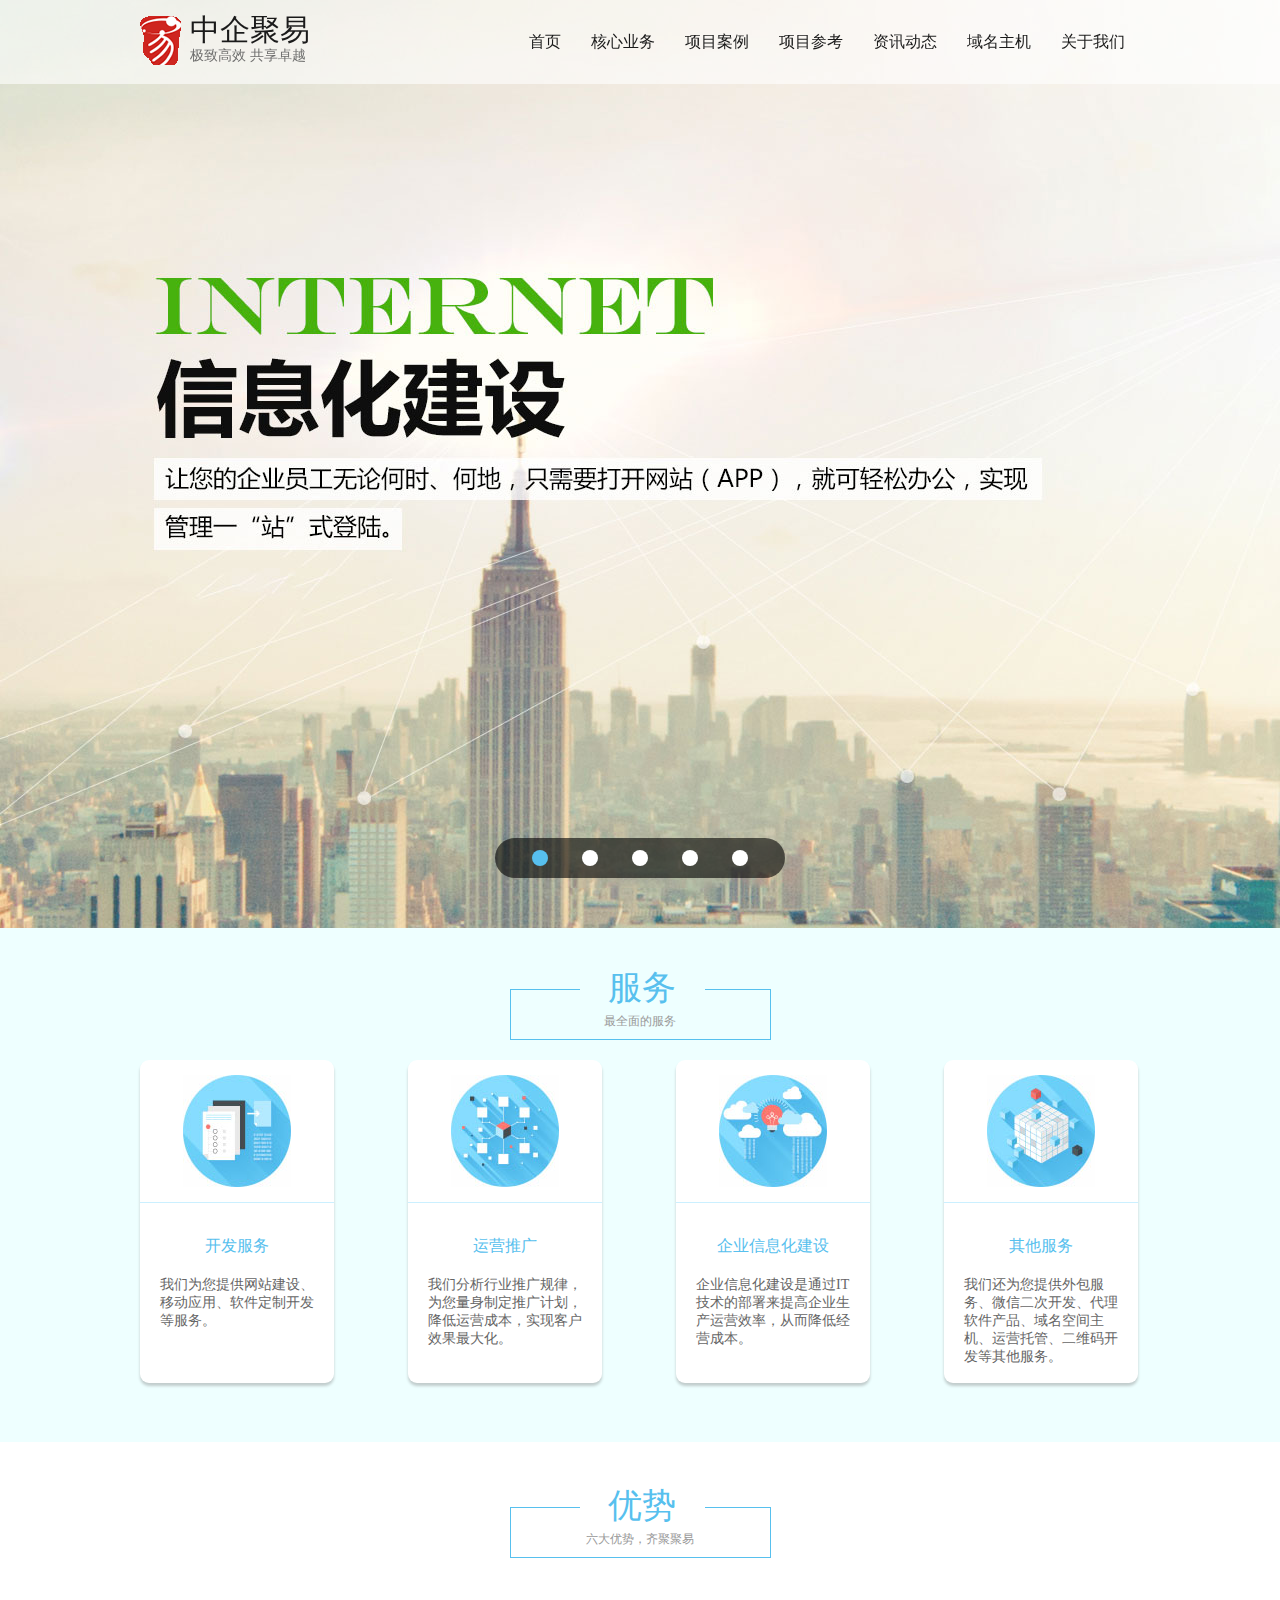
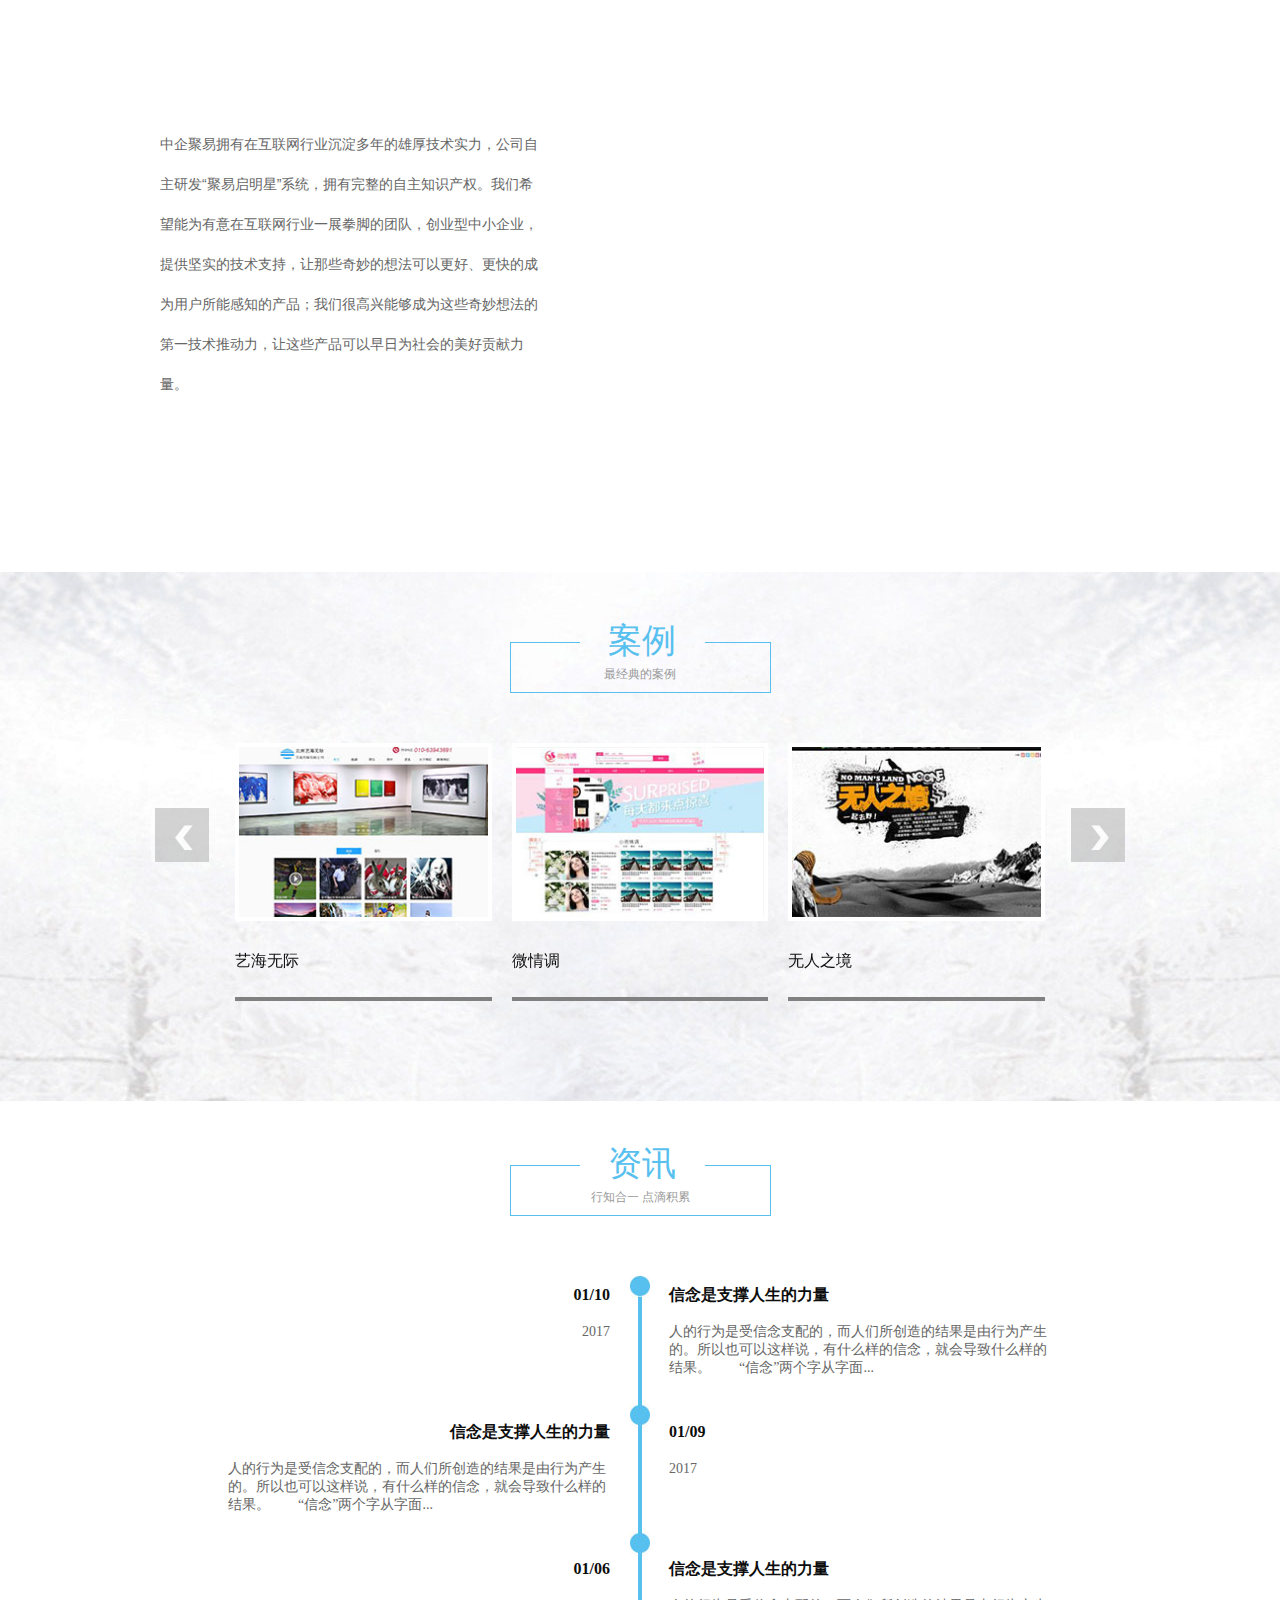
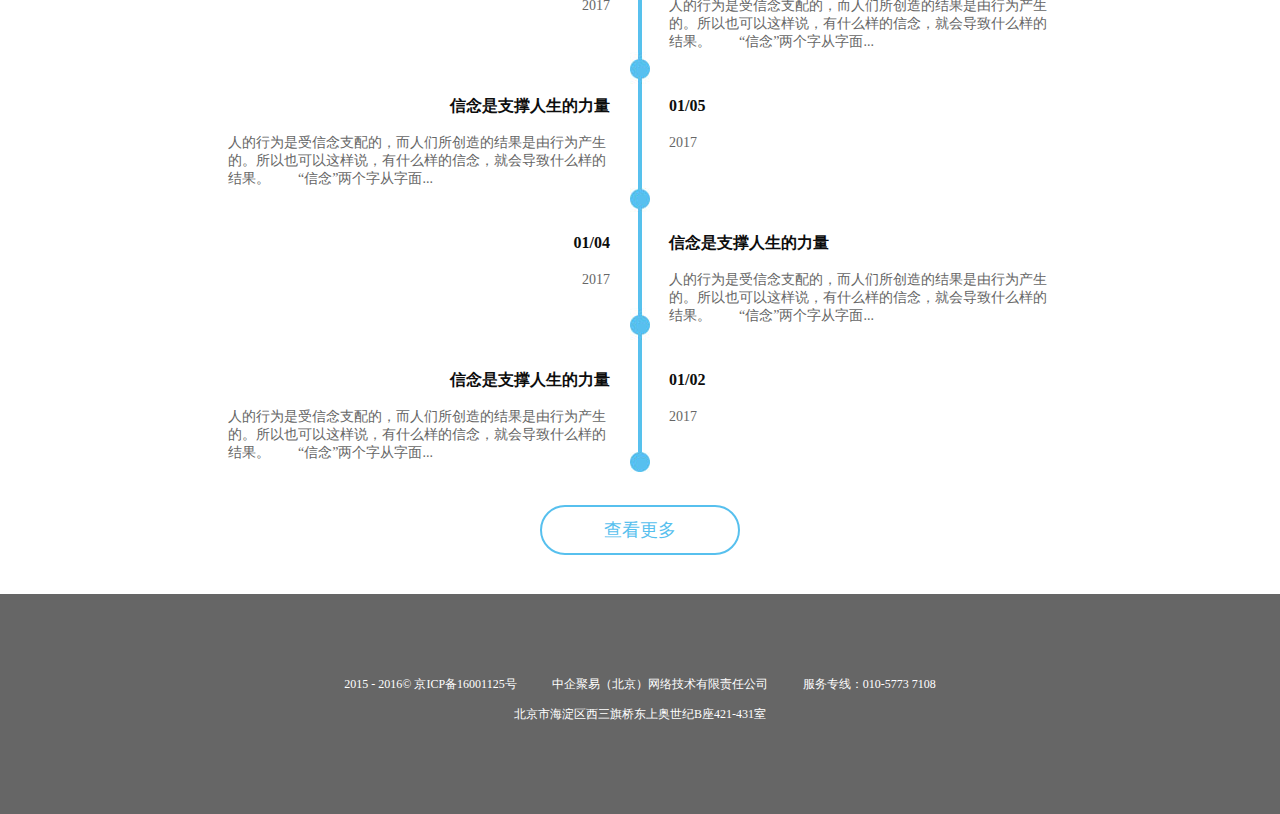
<file: index.html>
<!DOCTYPE html>
<html>
	<head>
		<meta charset="utf-8" />
		<title>中企聚易-极致高效 共享卓越 做专业的软件服务商</title>
		<link rel="shortcut icon" href="images/logo.gif"/>
		<link rel="stylesheet" type="text/css" href="css/base.css"/>
		<link rel="stylesheet" type="text/css" href="css/header_footer.css"/>
		<link rel="stylesheet" type="text/css" href="css/index.css"/>
		<link rel="stylesheet" type="text/css" href="css/bootstrap.min.css"/>
		<link rel="stylesheet" type="text/css" href="css/xuan.css"/>
		<link rel="stylesheet" type="text/css" href="css/animate.css"/>
		<script src="js/wow.min.js"></script>
		<script type="text/javascript" src="http://ip.chinaz.com/getip.aspx"></script>
		<!--[if IE]>
			<script src="http://libs.baidu.com/html5shiv/3.7/html5shiv.min.js"></script>
		<![endif]-->
	</head>
	<body>
		<!--头部-->
		<header>
			<section class="clearfix">
				<div class="logo">
					<a href="index.html">
						<p>中企聚易</p>
						<p>极致高效 共享卓越</p>
					</a>
				</div>
				<nav class="clearfix">
					<li><a href="index.html">首页</a></li>
					<li><a href="hxyw/hxyw.html">核心业务</a></li>
					<li><a href="xmal/xmal.html">项目案例</a></li>
					<li><a href="xmck/xmck.html">项目参考</a></li>
					<li><a href="zxdt/zxdt.html">资讯动态</a></li>
					<li><a href="ymzj/ymzj.html">域名主机</a></li>
					<li><a href="gywm/gywm.html">关于我们</a></li>
				</nav>
			</section>
		</header>
		
		<!--banner-->
		<div class="banner">
			<div class="fullSlide">
				<div class="bd">
					<ul>
						<li _src="url(images/banner.jpg)"><a href="#"></a></li>
						<li _src="url(images/banner2.jpg)"><a href="#"></a></li>
						<li _src="url(images/banner3.jpg)"><a href="#"></a></li>
						<li _src="url(images/banner4.jpg)"><a href="#"></a></li>
						<li _src="url(images/banner5.jpg)"><a href="#"></a></li>
					</ul>
				</div>
				<div class="hd"><ul></ul></div>
			</div>
			<!--fullSlide end-->
		</div>
		
		<!--服务-->
		<div class="serve">
			<section>
				<h2>
					<p>服务</p>
					<span>最全面的服务</span>
				</h2>
				<ul class="clearfix">
					<li>
						<div><img src="images/ims_03.jpg"/></div>
						<div>
							<h3>开发服务</h3>
							<p>我们为您提供网站建设、移动应用、软件定制开发等服务。</p>
						</div>
						<a href="" title="开发服务"></a>
					</li>
					<li>
						<div><img src="images/ims_05.jpg"/></div>
						<div>
							<h3>运营推广</h3>
							<p>我们分析行业推广规律，为您量身制定推广计划，降低运营成本，实现客户效果最大化。</p>
						</div>
						<a href="" title="运营推广"></a>
					</li>
					<li>
						<div><img src="images/ims_07.jpg"/></div>
						<div>
							<h3>企业信息化建设</h3>
							<p>企业信息化建设是通过IT技术的部署来提高企业生产运营效率，从而降低经营成本。</p>
						</div>
						<a href="" title="企业信息化建设"></a>
					</li>
					<li>
						<div><img src="images/ims_09.jpg"/></div>
						<div>
							<h3>其他服务</h3>
							<p>我们还为您提供外包服务、微信二次开发、代理软件产品、域名空间主机、运营托管、二维码开发等其他服务。</p>
						</div>
						<a href="" title="其他服务"></a>
					</li>
				</ul>
			</section>
		</div>
		
		<!--优势-->
		<div class="advantage">
			<section>
				<h2>
					<p>优势</p>
					<span>六大优势，齐聚聚易</span>
				</h2>
				<div class="content clearfix">
					<div class="left">
						中企聚易拥有在互联网行业沉淀多年的雄厚技术实力，公司自主研发“聚易启明星”系统，拥有完整的自主知识产权。我们希望能为有意在互联网行业一展拳脚的团队，创业型中小企业，提供坚实的技术支持，让那些奇妙的想法可以更好、更快的成为用户所能感知的产品；我们很高兴能够成为这些奇妙想法的第一技术推动力，让这些产品可以早日为社会的美好贡献力量。
					</div>
					<div class="right">
						<ul class="wow rotateIn animated" data-wow-delay="0.5s">
							<li class="wow rotateIn2 animated" data-wow-delay="0.5s">技术实力雄厚</li>
							<li class="wow rotateIn2 animated" data-wow-delay="0.5s">丰富的<br />媒体资源</li>
							<li class="wow rotateIn2 animated" data-wow-delay="0.5s">商务<br />多样式合作</li>
							<li class="wow rotateIn2 animated" data-wow-delay="0.5s">安全质量保障</li>
							<li class="wow rotateIn2 animated" data-wow-delay="0.5s">品牌整合<br />营销推广<br />专业服务</li>
							<li class="wow rotateIn2 animated" data-wow-delay="0.5s">完善的售后<br />服务体系</li>
						</ul>
					</div>
				</div>
			</section>
		</div>
		
		<!--案例-->
		<div class="case">
			<section>
				<h2>
					<p>案例</p>
					<span>最经典的案例</span>
				</h2>
				<div class="slider">
					
					 <div id="single" class="carousel slide" data-ride="carousel" data-shift="1">
					    <div class="carousel-inner">
					      <ul class="row item active">
					        <li class="col-xs-4 four">
					          <a href=""><img src="images/ims_16.jpg" class="img-responsive"></a>
					          <p>艺海无际</p>
					        </li>
					        <li class="col-xs-4 five">
					          <a href=""><img src="images/ims_18.jpg" class="img-responsive"></a>
					          <p>微情调</p>
					        </li>
					        <li class="col-xs-4 six">
					          <a href=""><img src="images/ims_20.jpg" class="img-responsive"></a>
					          <p>无人之境</p>
					        </li>
					      </ul>
					      <ul class="row item">
					        <li class="col-xs-4 four">
					          <a href=""><img src="images/ims_16.jpg" class="img-responsive"></a>
					          <p>艺海无际</p>
					        </li>
					        <li class="col-xs-4 five">
					          <a href=""><img src="images/ims_18.jpg" class="img-responsive"></a>
					          <p>微情调</p>
					        </li>
					        <li class="col-xs-4 six">
					          <a href=""><img src="images/ims_20.jpg" class="img-responsive"></a>
					          <p>无人之境</p>
					        </li>
					      </ul>
					    </div>
			
					    <a class="carousel-control left" href="#single" data-slide="prev"><img src="images/prev.jpg"/></a>
					    <a class="carousel-control right" href="#single" data-slide="next"><img src="images/next.jpg"/></a>
					  </div>
				</div>
			</section>
		</div>
		
		<!--资讯-->
		<div class="infor">
			<section>
				<h2>
					<p>资讯</p>
					<span>行知合一  点滴积累</span>
				</h2>
				<div class="content clearfix">
					<ul class="left">
						<li>
							<h5>01/10</h5>
							<p>2017</p>
						</li>
						<li>
							<h5>信念是支撑人生的力量</h5>
							<p>
								人的行为是受信念支配的，而人们所创造的结果是由行为产生的。所以也可以这样说，有什么样的信念，就会导致什么样的结果。　　“信念”两个字从字面...
							</p>
						</li>
						<li>
							<h5>01/06</h5>
							<p>2017</p>
						</li>
						<li>
							<h5>信念是支撑人生的力量</h5>
							<p>
								人的行为是受信念支配的，而人们所创造的结果是由行为产生的。所以也可以这样说，有什么样的信念，就会导致什么样的结果。　　“信念”两个字从字面...
							</p>
						</li>
						<li>
							<h5>01/04</h5>
							<p>2017</p>
						</li>
						<li>
							<h5>信念是支撑人生的力量</h5>
							<p>
								人的行为是受信念支配的，而人们所创造的结果是由行为产生的。所以也可以这样说，有什么样的信念，就会导致什么样的结果。　　“信念”两个字从字面...
							</p>
						</li>
					</ul>
					<ul class="right">
						<li>
							<h5>信念是支撑人生的力量</h5>
							<p>
								人的行为是受信念支配的，而人们所创造的结果是由行为产生的。所以也可以这样说，有什么样的信念，就会导致什么样的结果。　　“信念”两个字从字面...
							</p>
						</li>
						<li>
							<h5>01/09</h5>
							<p>2017</p>
						</li>
						<li>
							<h5>信念是支撑人生的力量</h5>
							<p>
								人的行为是受信念支配的，而人们所创造的结果是由行为产生的。所以也可以这样说，有什么样的信念，就会导致什么样的结果。　　“信念”两个字从字面...
							</p>
						</li>
						<li>
							<h5>01/05</h5>
							<p>2017</p>
						</li>
						<li>
							<h5>信念是支撑人生的力量</h5>
							<p>
								人的行为是受信念支配的，而人们所创造的结果是由行为产生的。所以也可以这样说，有什么样的信念，就会导致什么样的结果。　　“信念”两个字从字面...
							</p>
						</li>
						<li>
							<h5>01/02</h5>
							<p>2017</p>
						</li>
					</ul>
				</div>
				<div class="more">
					<a href="">查看更多</a>
				</div>
			</section>
		</div>
		
		<!--尾部-->
		<footer>
			<section>
				<p>
					<span>2015 - 2016© 京ICP备16001125号</span>
					<span>中企聚易（北京）网络技术有限责任公司</span>
					<span>服务专线：010-5773 7108</span>
				</p>
				<p>北京市海淀区西三旗桥东上奥世纪B座421-431室</p>
			</section>
		</footer>
		
		
		<script src="js/jquery.js"></script>
		<script src="js/bootstrap.min.js"></script>
		<script src="js/xuan.js"></script>
		<script src="js/superslide.2.1.js"></script>
		
		<script type="text/javascript">
			$(".fullSlide").hover(function(){
			    $(this).find(".prev,.next").stop(true, true).fadeTo("show", 0.5)
			},
			function(){
			    $(this).find(".prev,.next").fadeOut()
			});
			$(".fullSlide").slide({
			    titCell: ".hd ul",
			    mainCell: ".bd ul",
			    effect: "fold",
			    autoPlay: true,
			    autoPage: true,
			    trigger: "click",
			    startFun: function(i) {
			        var curLi = jQuery(".fullSlide .bd li").eq(i);
			        if ( !! curLi.attr("_src")) {
			            curLi.css("background-image", curLi.attr("_src")).removeAttr("_src")
			        }
			    }
			});
		</script>
		<script>
			if (!(/msie [6|7|8|9]/i.test(navigator.userAgent))){
				new WOW().init();
			};
		</script>
	</body>
</html>
</file>
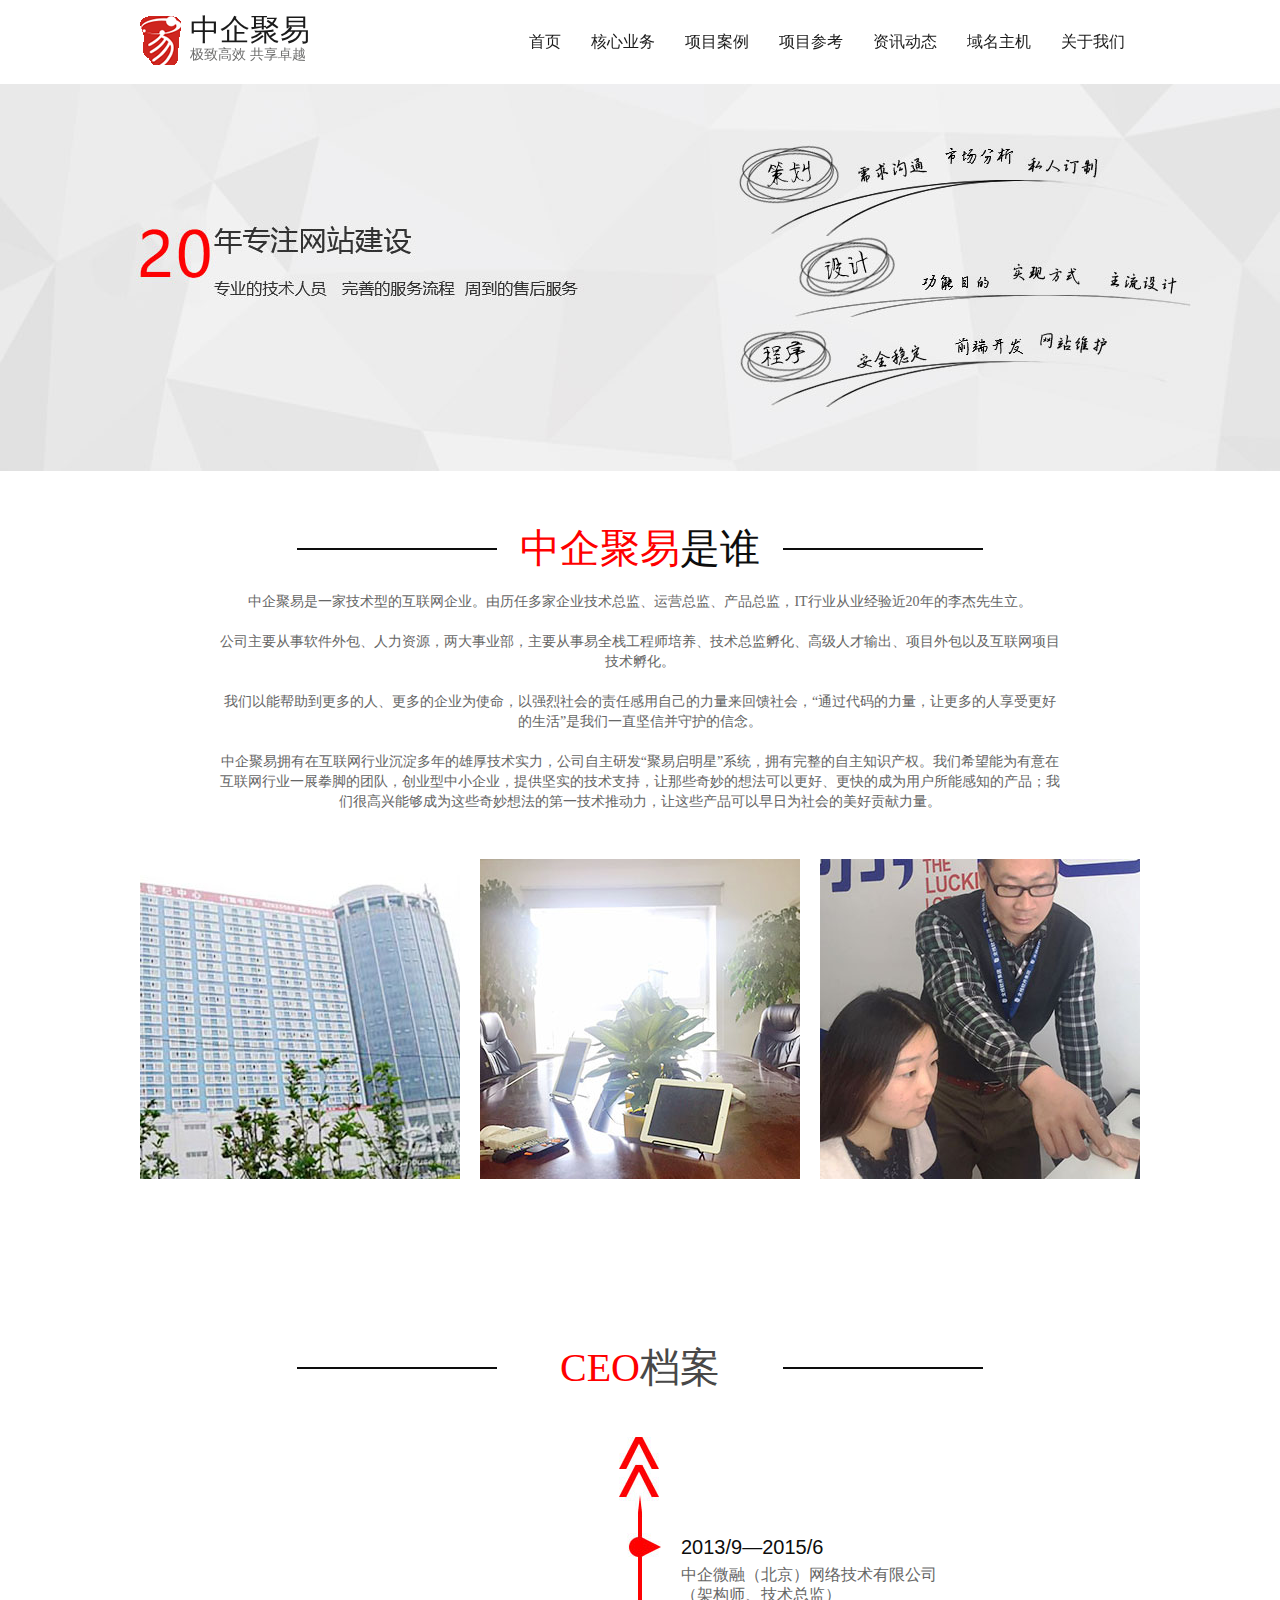
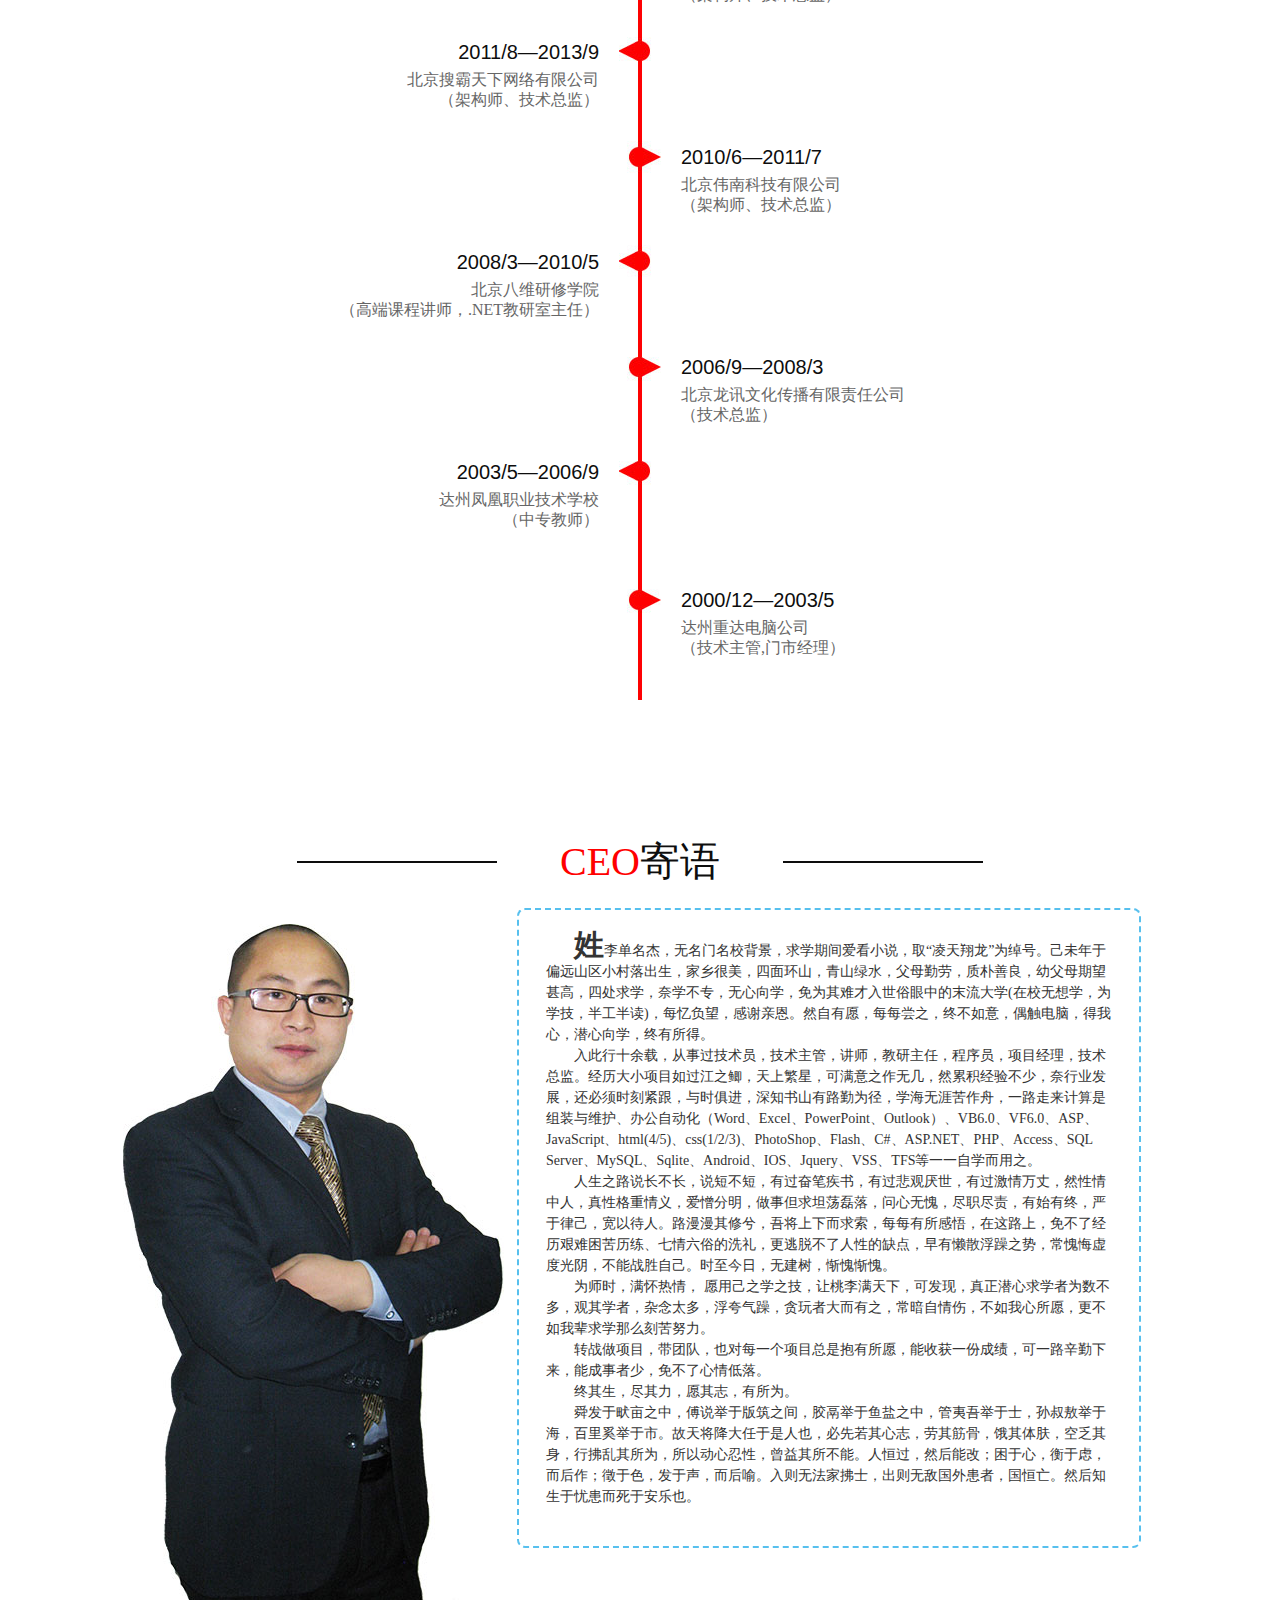
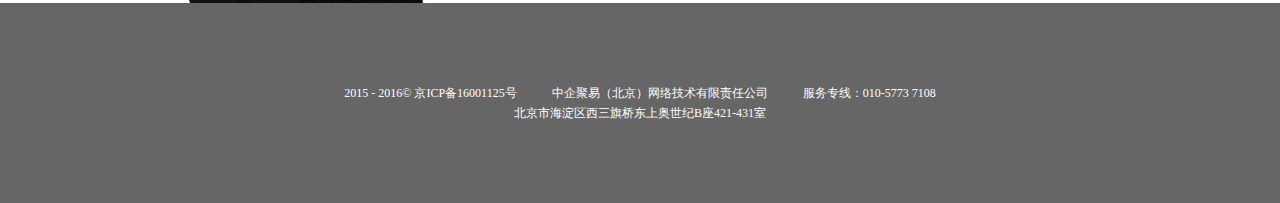
<file: gywm/gywm.html>
<!DOCTYPE html>
<html>
	<head>
		<meta charset="UTF-8">
		<title>关于我们-极致高效 共享卓越 做专业的软件服务商</title>
		<link rel="shortcut icon" href="../images/logo.gif"/>
		<link rel="stylesheet" type="text/css" href="../css/base.css"/>
		<link rel="stylesheet" type="text/css" href="../css/header_footer.css"/>
		<link rel="stylesheet" type="text/css" href="css/gywm.css"/>
	</head>
	<body>
		<!--头部-->
		<header>
			<section class="clearfix">
				<div class="logo">
					<a href="../index.html">
						<p>中企聚易</p>
						<p>极致高效 共享卓越</p>
					</a>
				</div>
				<nav class="clearfix">
					<li><a href="../index.html">首页</a></li>
					<li><a href="../hxyw/hxyw.html">核心业务</a></li>
					<li><a href="../xmal/xmal.html">项目案例</a></li>
					<li><a href="../xmck/xmck.html">项目参考</a></li>
					<li><a href="../zxdt/zxdt.html">资讯动态</a></li>
					<li><a href="../ymzj/ymzj.html">域名主机</a></li>
					<li><a href="../gywm/gywm.html">关于我们</a></li>
				</nav>
			</section>
		</header>
		
		<!--banner start-->
		<div class="banner">
			<img src="images/ims_02.jpg"/>
		</div>
		
		<!--企业介绍-->
		<div class="introduce">
			<section>
				<h2><span>中企聚易</span>是谁</h2>
				<p>中企聚易是一家技术型的互联网企业。由历任多家企业技术总监、运营总监、产品总监，IT行业从业经验近20年的李杰先生立。</p>
				<p>公司主要从事软件外包、人力资源，两大事业部，主要从事易全栈工程师培养、技术总监孵化、高级人才输出、项目外包以及互联网项目技术孵化。</p>
				<p>我们以能帮助到更多的人、更多的企业为使命，以强烈社会的责任感用自己的力量来回馈社会，“通过代码的力量，让更多的人享受更好的生活”是我们一直坚信并守护的信念。</p>
				<p>中企聚易拥有在互联网行业沉淀多年的雄厚技术实力，公司自主研发“聚易启明星”系统，拥有完整的自主知识产权。我们希望能为有意在互联网行业一展拳脚的团队，创业型中小企业，提供坚实的技术支持，让那些奇妙的想法可以更好、更快的成为用户所能感知的产品；我们很高兴能够成为这些奇妙想法的第一技术推动力，让这些产品可以早日为社会的美好贡献力量。</p>
			</section>
			<ul class="clearfix">
				<li><img src="images/ims_05.jpg"/></li>
				<li><img src="images/ims_07.jpg"/></li>
				<li><img src="images/ims_09.jpg"/></li>
			</ul>
		</div>
		
		<!--CEO档案-->
		<div class="archives">
			<section>
				<h2><span>CEO</span>档案</h2>
				<div class="content clearfix">
					<ul class="left">
						<li></li>
						<li>
							<h3>2011/8—2013/9</h3>
							<p>北京搜霸天下网络有限公司</p>
							<p>（架构师、技术总监）</p>
						</li>
						<li></li>
						<li>
							<h3>2008/3—2010/5</h3>
							<p>北京八维研修学院</p>
							<p>（高端课程讲师，.NET教研室主任）</p>
						</li>
						<li></li>
						<li>
							<h3>2003/5—2006/9</h3>
							<p>达州凤凰职业技术学校</p>
							<p>（中专教师）</p>
						</li>
						<li></li>
					</ul>
					<ul class="right">
						<li>
							<h3>2013/9—2015/6</h3>
							<p>中企微融（北京）网络技术有限公司</p>
							<p>（架构师、技术总监）</p>
						</li>
						<li></li>
						<li>
							<h3>2010/6—2011/7</h3>
							<p>北京伟南科技有限公司</p>
							<p>（架构师、技术总监）</p>
						</li>
						<li></li>
						<li>
							<h3>2006/9—2008/3</h3>
							<p>北京龙讯文化传播有限责任公司</p>
							<p>（技术总监）</p>
						</li>
						<li></li>
						<li>
							<h3>2000/12—2003/5 </h3>
							<p>达州重达电脑公司</p>
							<p>（技术主管,门市经理）</p>
						</li>
					</ul>
				</div>
			</section>
		</div>
		
		<!--CEO寄语-->
		<div class="message">
			<section>
				<h2><span>CEO</span>寄语</h2>
				<div class="content clearfix">
					<div class="left">
						<img src="images/ims_19.jpg"/>
					</div>
					<article class="right">
						<p><span>姓</span>李单名杰，无名门名校背景，求学期间爱看小说，取“凌天翔龙”为绰号。己未年于偏远山区小村落出生，家乡很美，四面环山，青山绿水，父母勤劳，质朴善良，幼父母期望甚高，四处求学，奈学不专，无心向学，免为其难才入世俗眼中的末流大学(在校无想学，为学技，半工半读)，每忆负望，感谢亲恩。然自有愿，每每尝之，终不如意，偶触电脑，得我心，潜心向学，终有所得。</p>
						<p>入此行十余载，从事过技术员，技术主管，讲师，教研主任，程序员，项目经理，技术总监。经历大小项目如过江之鲫，天上繁星，可满意之作无几，然累积经验不少，奈行业发展，还必须时刻紧跟，与时俱进，深知书山有路勤为径，学海无涯苦作舟，一路走来计算是组装与维护、办公自动化（Word、Excel、PowerPoint、Outlook）、VB6.0、VF6.0、ASP、JavaScript、html(4/5)、css(1/2/3)、PhotoShop、Flash、C#、ASP.NET、PHP、Access、SQL Server、MySQL、Sqlite、Android、IOS、Jquery、VSS、TFS等一一自学而用之。</p>
						<p>人生之路说长不长，说短不短，有过奋笔疾书，有过悲观厌世，有过激情万丈，然性情中人，真性格重情义，爱憎分明，做事但求坦荡磊落，问心无愧，尽职尽责，有始有终，严于律己，宽以待人。路漫漫其修兮，吾将上下而求索，每每有所感悟，在这路上，免不了经历艰难困苦历练、七情六俗的洗礼，更逃脱不了人性的缺点，早有懒散浮躁之势，常愧悔虚度光阴，不能战胜自己。时至今日，无建树，惭愧惭愧。</p>
						<p>为师时，满怀热情， 愿用己之学之技，让桃李满天下，可发现，真正潜心求学者为数不多，观其学者，杂念太多，浮夸气躁，贪玩者大而有之，常暗自情伤，不如我心所愿，更不如我辈求学那么刻苦努力。</p>
						<p>转战做项目，带团队，也对每一个项目总是抱有所愿，能收获一份成绩，可一路辛勤下来，能成事者少，免不了心情低落。</p>
						<p>终其生，尽其力，愿其志，有所为。</p>
						<p>舜发于畎亩之中，傅说举于版筑之间，胶鬲举于鱼盐之中，管夷吾举于士，孙叔敖举于海，百里奚举于市。故天将降大任于是人也，必先若其心志，劳其筋骨，饿其体肤，空乏其身，行拂乱其所为，所以动心忍性，曾益其所不能。人恒过，然后能改；困于心，衡于虑，而后作；徵于色，发于声，而后喻。入则无法家拂士，出则无敌国外患者，国恒亡。然后知生于忧患而死于安乐也。</p>
					</article>
				</div>
			</section>
		</div>
		
		<!--尾部-->
		<footer>
			<section>
				<p>
					<span>2015 - 2016© 京ICP备16001125号</span>
					<span>中企聚易（北京）网络技术有限责任公司</span>
					<span>服务专线：010-5773 7108</span>
				</p>
				<p>北京市海淀区西三旗桥东上奥世纪B座421-431室</p>
			</section>
		</footer>
	</body>
</html>
</file>
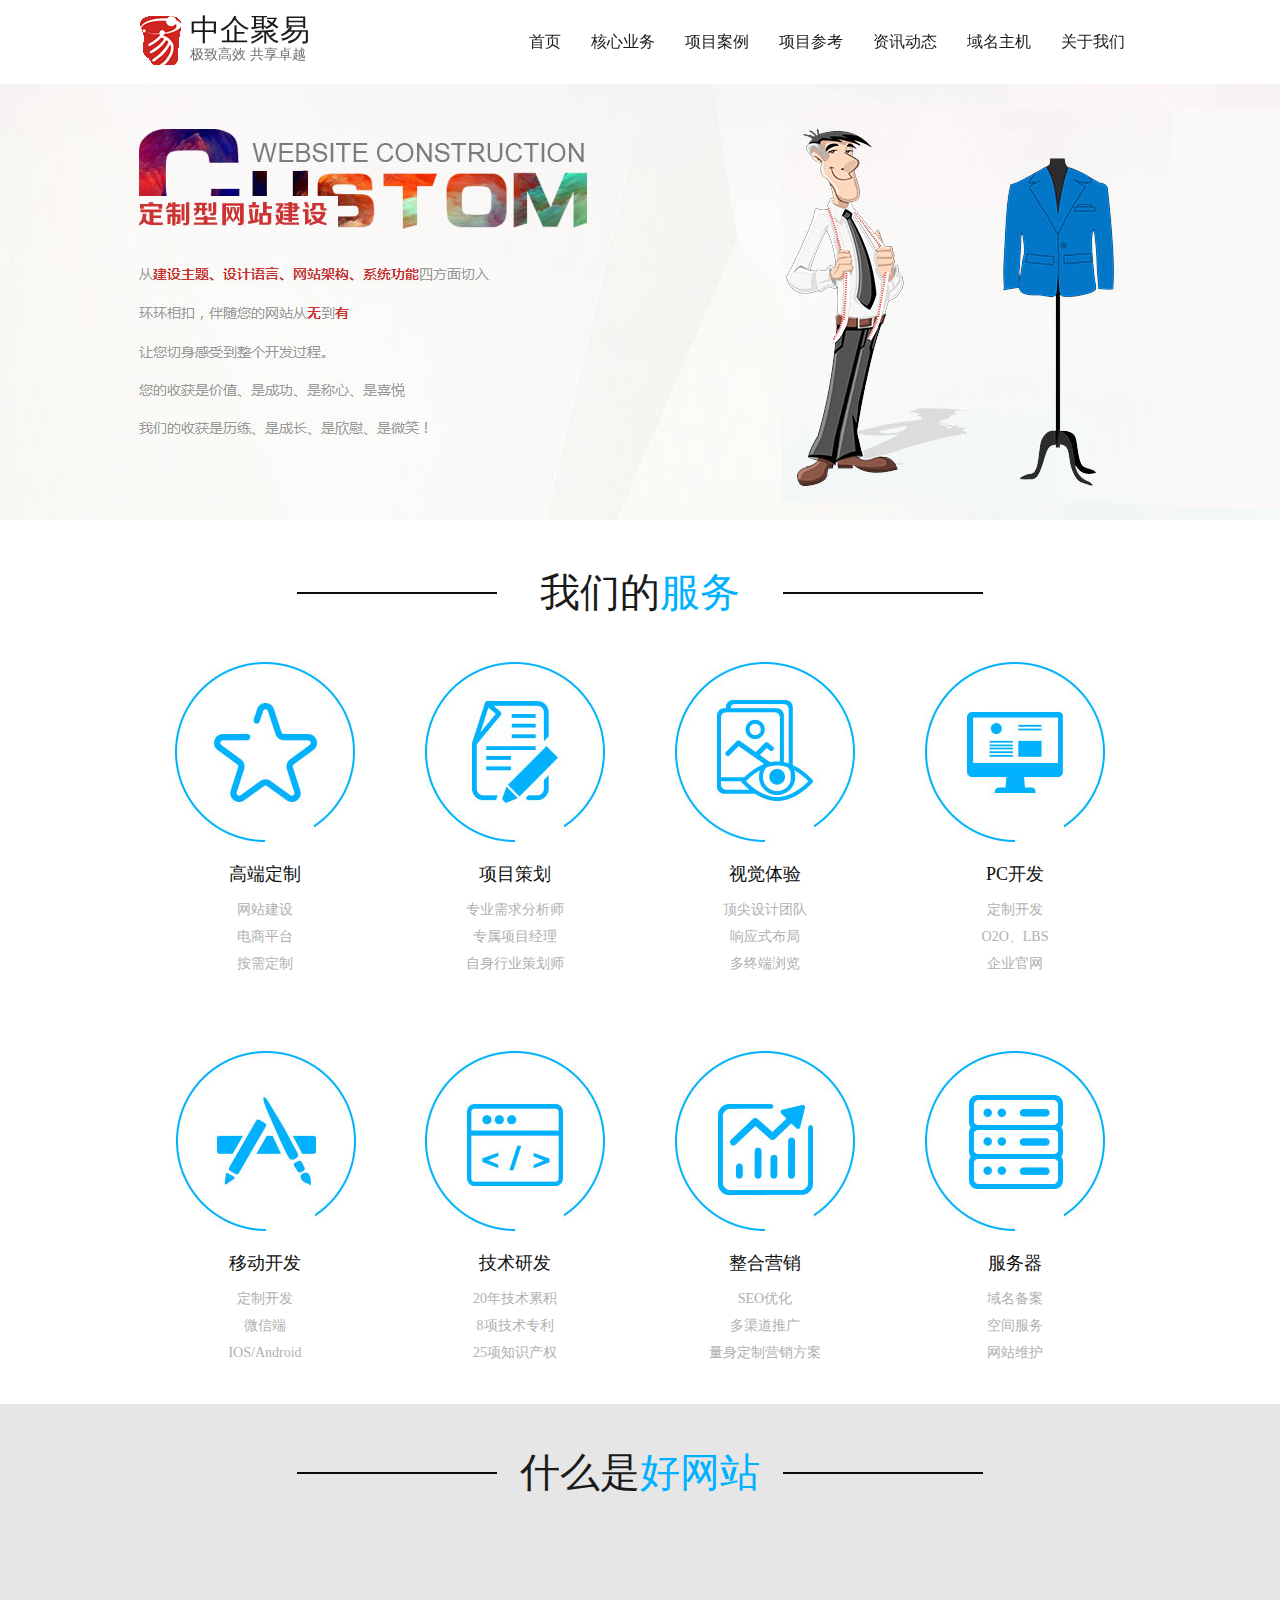
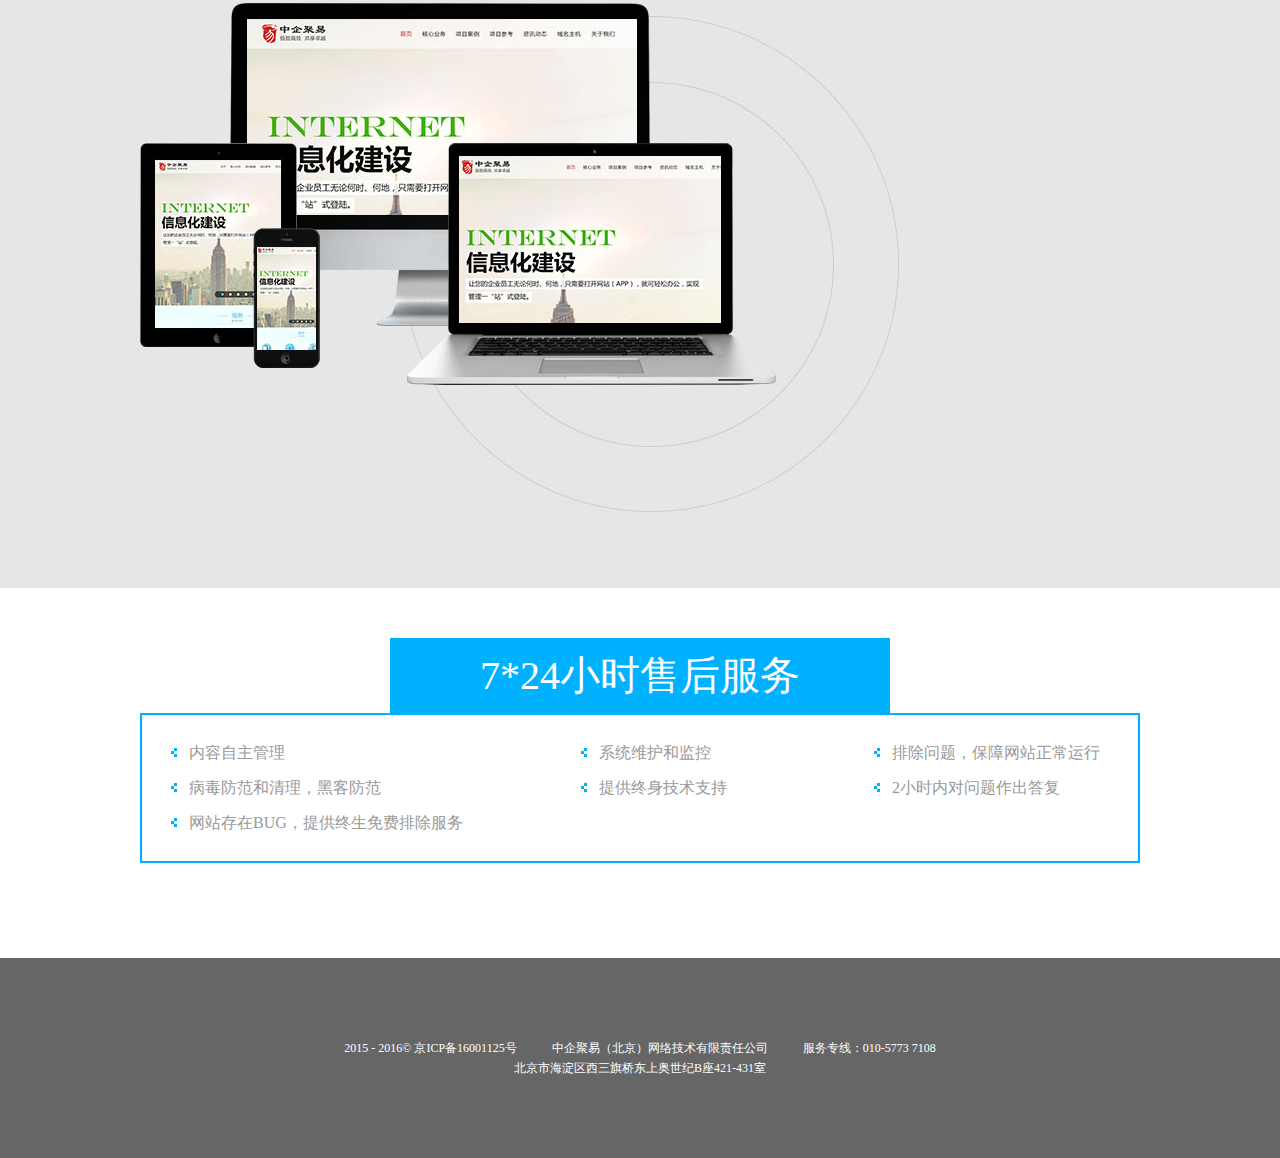
<file: hxyw/hxyw.html>
<!DOCTYPE html>
<html>
	<head>
		<meta charset="UTF-8">
		<title>核心业务-极致高效 共享卓越 做专业的软件服务商</title>
		<link rel="shortcut icon" href="../images/logo.gif"/>
		<link rel="stylesheet" type="text/css" href="../css/base.css"/>
		<link rel="stylesheet" type="text/css" href="../css/header_footer.css"/>
		<link rel="stylesheet" type="text/css" href="css/hxyw.css"/>
		<link rel="stylesheet" type="text/css" href="../css/animate.min.css"/>
	</head>
	<body>
		<!--头部-->
		<header>
			<section class="clearfix">
				<div class="logo">
					<a href="../index.html">
						<p>中企聚易</p>
						<p>极致高效 共享卓越</p>
					</a>
				</div>
				<nav class="clearfix">
					<li><a href="../index.html">首页</a></li>
					<li><a href="../hxyw/hxyw.html">核心业务</a></li>
					<li><a href="../xmal/xmal.html">项目案例</a></li>
					<li><a href="../xmck/xmck.html">项目参考</a></li>
					<li><a href="../zxdt/zxdt.html">资讯动态</a></li>
					<li><a href="../ymzj/ymzj.html">域名主机</a></li>
					<li><a href="../gywm/gywm.html">关于我们</a></li>
				</nav>
			</section>
		</header>
		
		<!--banner-->
		<div class="banner">
			<img src="images/banner.jpg"/>
		</div>
		
		<!--我们的服务-->
		<div class="serve">
			<section>
				<h2>我们的<span>服务</span></h2>
				<ul class="clearfix">
					<li>
						<img src="images/serve_03.jpg"/>
						<h3>高端定制</h3>
						<p>网站建设</p>
						<p>电商平台</p>
						<p>按需定制</p>
					</li>
					<li>
						<img src="images/serve_05.jpg"/>
						<h3>项目策划</h3>
						<p>专业需求分析师</p>
						<p>专属项目经理</p>
						<p>自身行业策划师</p>
					</li>
					<li>
						<img src="images/serve_07.jpg"/>
						<h3>视觉体验</h3>
						<p>顶尖设计团队</p>
						<p>响应式布局</p>
						<p>多终端浏览</p>
					</li>
					<li>
						<img src="images/serve_09.jpg"/>
						<h3>PC开发</h3>
						<p>定制开发</p>
						<p>O2O、LBS</p>
						<p>企业官网</p>
					</li>
				</ul>
				<ul class="clearfix">
					<li>
						<img src="images/serve_16.jpg"/>
						<h3>移动开发</h3>
						<p>定制开发</p>
						<p>微信端</p>
						<p>IOS/Android</p>
					</li>
					<li>
						<img src="images/serve_17.jpg"/>
						<h3>技术研发</h3>
						<p>20年技术累积</p>
						<p>8项技术专利</p>
						<p>25项知识产权</p>
					</li>
					<li>
						<img src="images/serve_18.jpg"/>
						<h3>整合营销</h3>
						<p>SEO优化</p>
						<p>多渠道推广</p>
						<p>量身定制营销方案</p>
					</li>
					<li>
						<img src="images/serve_19.jpg"/>
						<h3>服务器</h3>
						<p>域名备案</p>
						<p>空间服务</p>
						<p>网站维护</p>
					</li>
				</ul>
			</section>
		</div>
		
		<!--最好的网站-->
		<div class="gwebsite">
			<section>
				<h2>什么是<span>好网站</span></h2>
				<ul class="wow fadeInRight" data-wow-delay="0.5s">
					<li>良好的用户体验</li>
					<li>网站设计美观、大气</li>
					<li>优质的流量平台</li>
					<li>在平台投放广告</li>
					<li>咨询工具</li>
					<li>网站便于操作</li>
				</ul>
			</section>
		</div>
		
		<!--售后服务-->
		<div class="asale">
			<section>
				<h2>7*24小时售后服务</h2>
				<ul class="clearfix">
					<li><a href="">内容自主管理</a></li>
					<li><a href="">系统维护和监控</a></li>
					<li><a href="">排除问题，保障网站正常运行</a></li>
					<li><a href="">病毒防范和清理，黑客防范</a></li>
					<li><a href="">提供终身技术支持</a></li>
					<li><a href="">2小时内对问题作出答复</a></li>
					<li><a href="">网站存在BUG，提供终生免费排除服务</a></li>
				</ul>
			</section>
		</div>
		
		<!--尾部-->
		<footer>
			<section>
				<p>
					<span>2015 - 2016© 京ICP备16001125号</span>
					<span>中企聚易（北京）网络技术有限责任公司</span>
					<span>服务专线：010-5773 7108</span>
				</p>
				<p>北京市海淀区西三旗桥东上奥世纪B座421-431室</p>
			</section>
		</footer>
		
		<script src="../js/wow.min.js"></script>
		<script>
		if (!(/msie [6|7|8|9]/i.test(navigator.userAgent))){
			new WOW().init();
		};
		</script>

	</body>
</html>
</file>
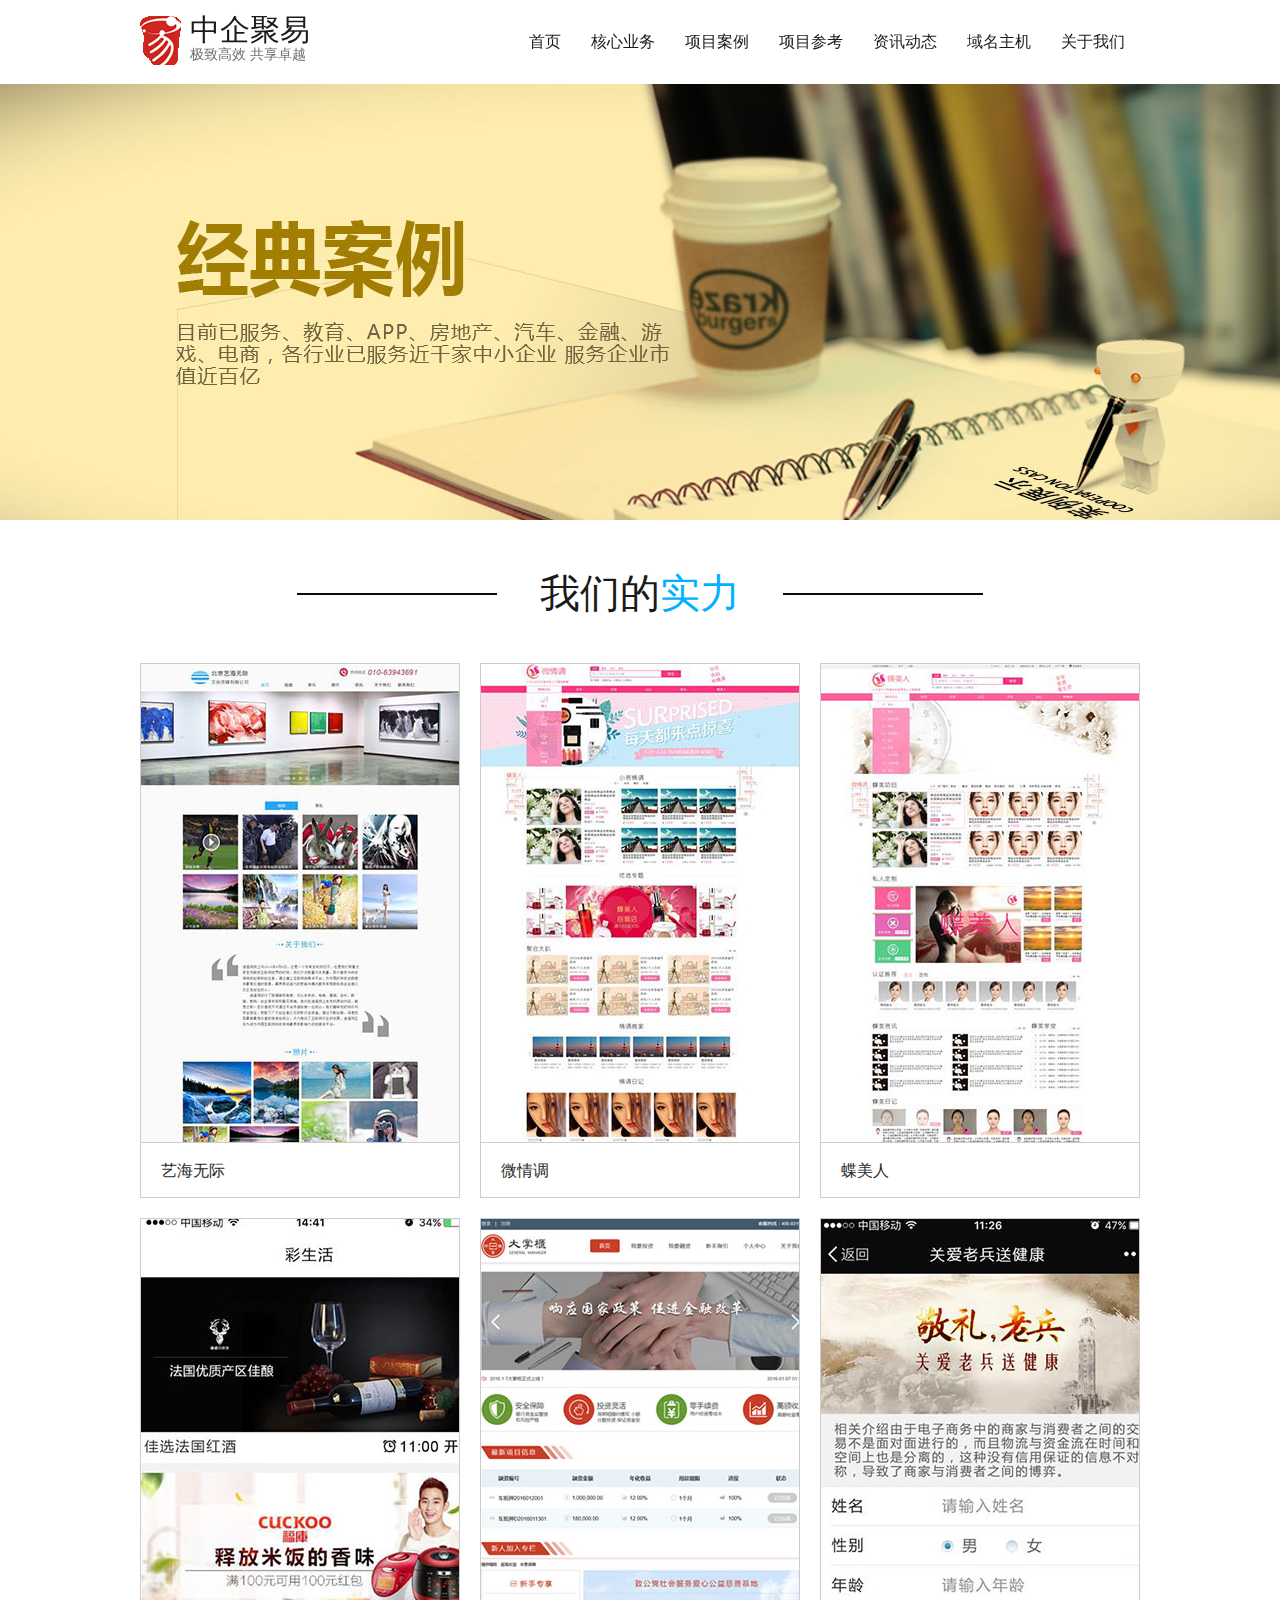
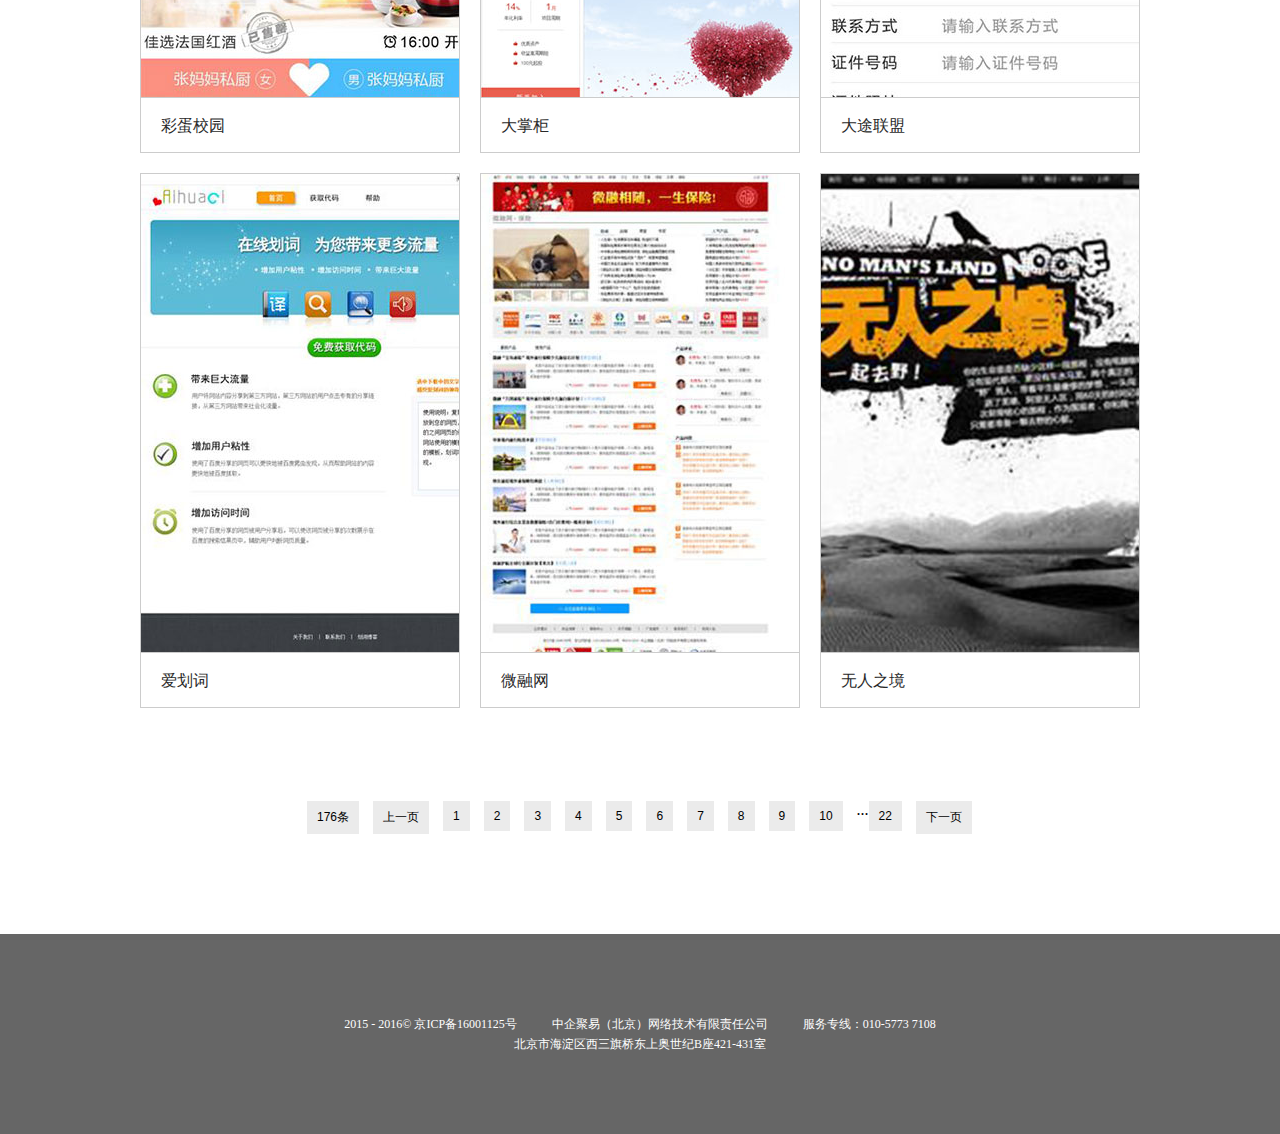
<file: xmal/xmal.html>
<!DOCTYPE html>
<html>
	<head>
		<meta charset="UTF-8">
		<title>项目案例-极致高效 共享卓越 做专业的软件服务商</title>
		<link rel="shortcut icon" href="../images/logo.gif"/>
		<link rel="stylesheet" type="text/css" href="../css/base.css"/>
		<link rel="stylesheet" type="text/css" href="../css/header_footer.css"/>
		<link rel="stylesheet" type="text/css" href="css/xmal.css"/>
	</head>
	<body>
		<!--头部-->
		<header>
			<section class="clearfix">
				<div class="logo">
					<a href="../index.html">
						<p>中企聚易</p>
						<p>极致高效 共享卓越</p>
					</a>
				</div>
				<nav class="clearfix">
					<li><a href="../index.html">首页</a></li>
					<li><a href="../hxyw/hxyw.html">核心业务</a></li>
					<li><a href="../xmal/xmal.html">项目案例</a></li>
					<li><a href="../xmck/xmck.html">项目参考</a></li>
					<li><a href="../zxdt/zxdt.html">资讯动态</a></li>
					<li><a href="../ymzj/ymzj.html">域名主机</a></li>
					<li><a href="../gywm/gywm.html">关于我们</a></li>
				</nav>
			</section>
		</header>
		
		<!--banner-->
		<div class="banner">
			<section>
				<img src="images/ims_02.jpg"/>
			</section>
		</div>
		
		<!--我们的实力-->
		<div class="main">
			<h2>我们的<span>实力</span></h2>
			<ul class="clearfix">
				<li>
					<a href=""><img src="images/ims_05.jpg"/></a>
					<p>艺海无际</p>
				</li>
				<li>
					<a href=""><img src="images/ims_07.jpg"/></a>
					<p>微情调</p>
				</li>
				<li>
					<a href=""><img src="images/ims_09.jpg"/></a>
					<p>蝶美人</p>
				</li>
				<li>
					<a href=""><img src="images/ims_14.jpg"/></a>
					<p>彩蛋校园</p>
				</li>
				<li>
					<a href=""><img src="images/ims_15.jpg"/></a>
					<p>大掌柜</p>
				</li>
				<li>
					<a href=""><img src="images/ims_16.jpg"/></a>
					<p>大途联盟</p>
				</li>
				<li>
					<a href=""><img src="images/ims_20.jpg"/></a>
					<p>爱划词</p>
				</li>
				<li>
					<a href=""><img src="images/ims_21.jpg"/></a>
					<p>微融网 </p>
				</li>
				<li>
					<a href=""><img src="images/ims_22.jpg"/></a>
					<p>无人之境</p>
				</li>
			</ul>
			<div class="list">
				<div><a href="">176条</a></div>
				<div><a href="">上一页</a></div>
				<div><a href="">1</a></div>
				<div><a href="">2</a></div>
				<div><a href="">3</a></div>
				<div><a href="">4</a></div>
				<div><a href="">5</a></div>
				<div><a href="">6</a></div>
				<div><a href="">7</a></div>
				<div><a href="">8</a></div>
				<div><a href="">9</a></div>
				<div><a href="">10</a></div>
				<div>...</div>
				<div><a href="">22</a></div>
				<div><a href="">下一页</a></div>
			</div>
		</div>
		
		<!--尾部-->
		<footer>
			<section>
				<p>
					<span>2015 - 2016© 京ICP备16001125号</span>
					<span>中企聚易（北京）网络技术有限责任公司</span>
					<span>服务专线：010-5773 7108</span>
				</p>
				<p>北京市海淀区西三旗桥东上奥世纪B座421-431室</p>
			</section>
		</footer>
	</body>
</html>
</file>
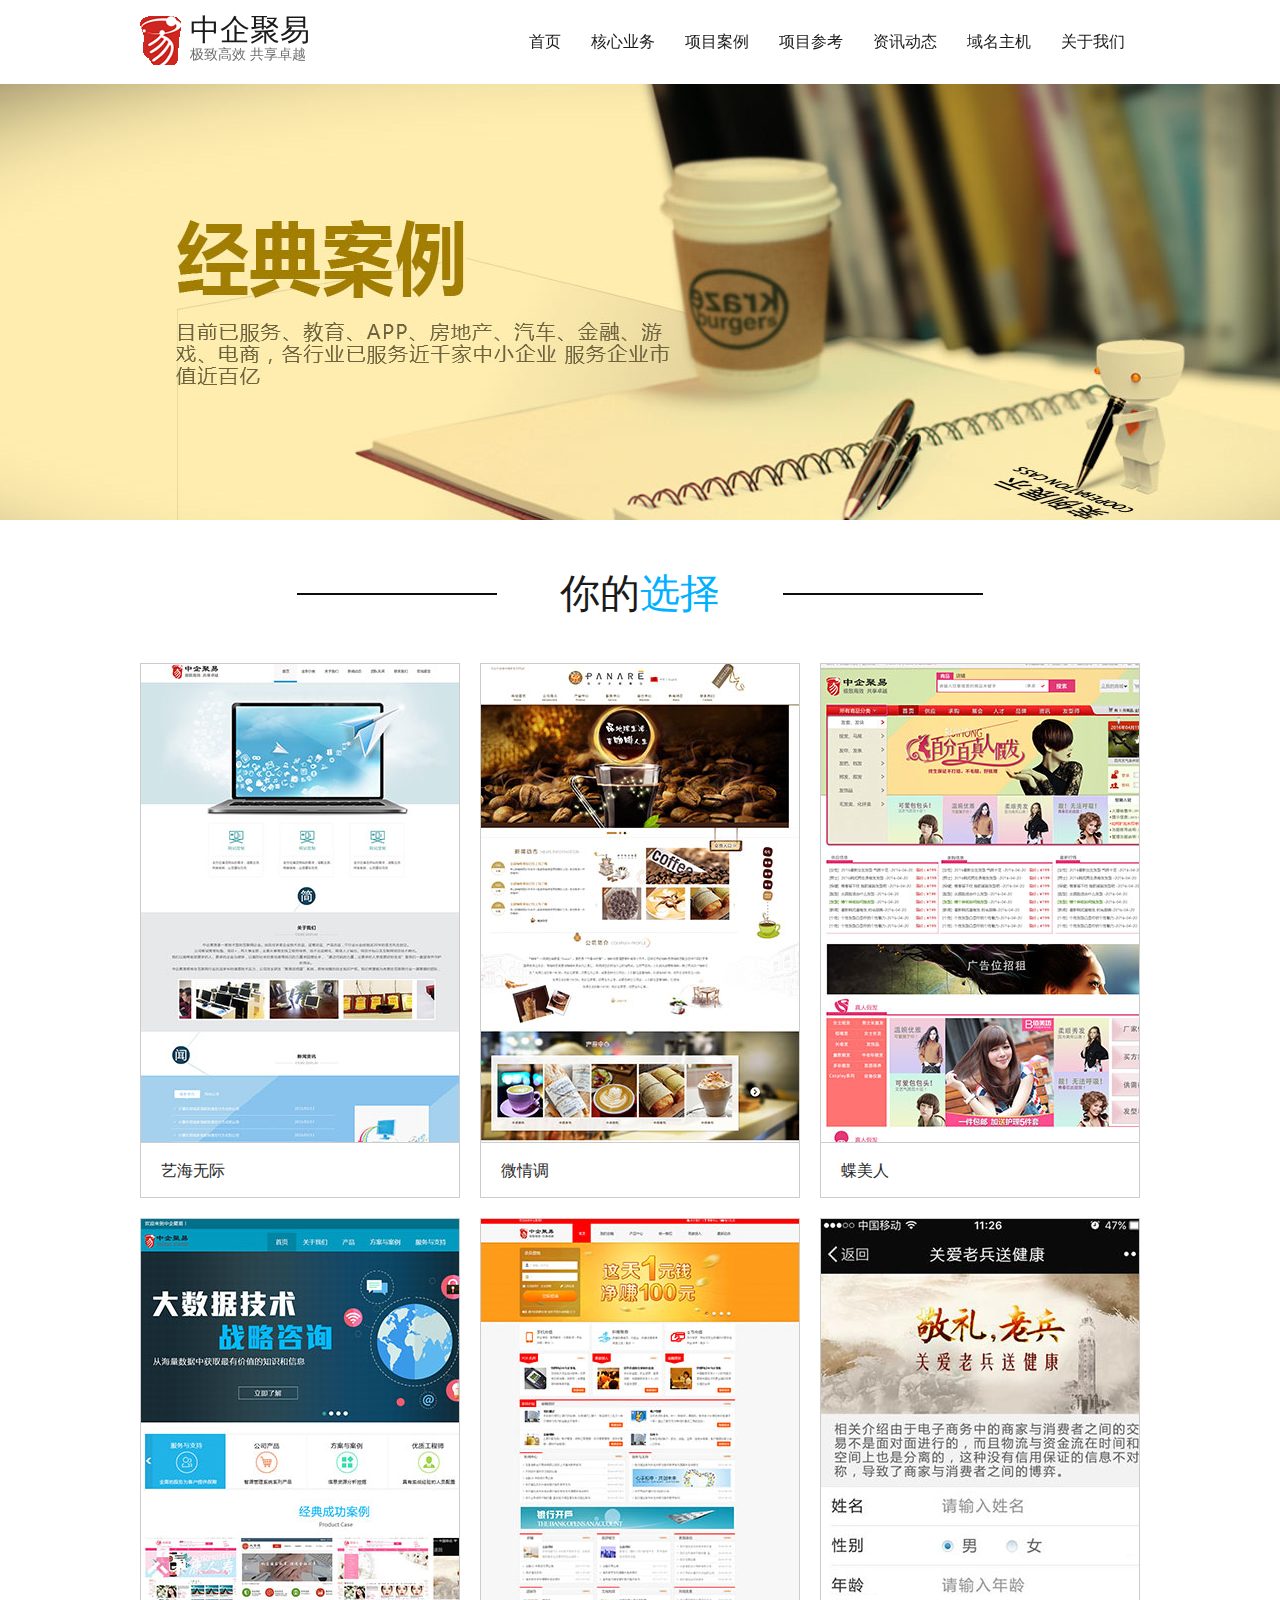
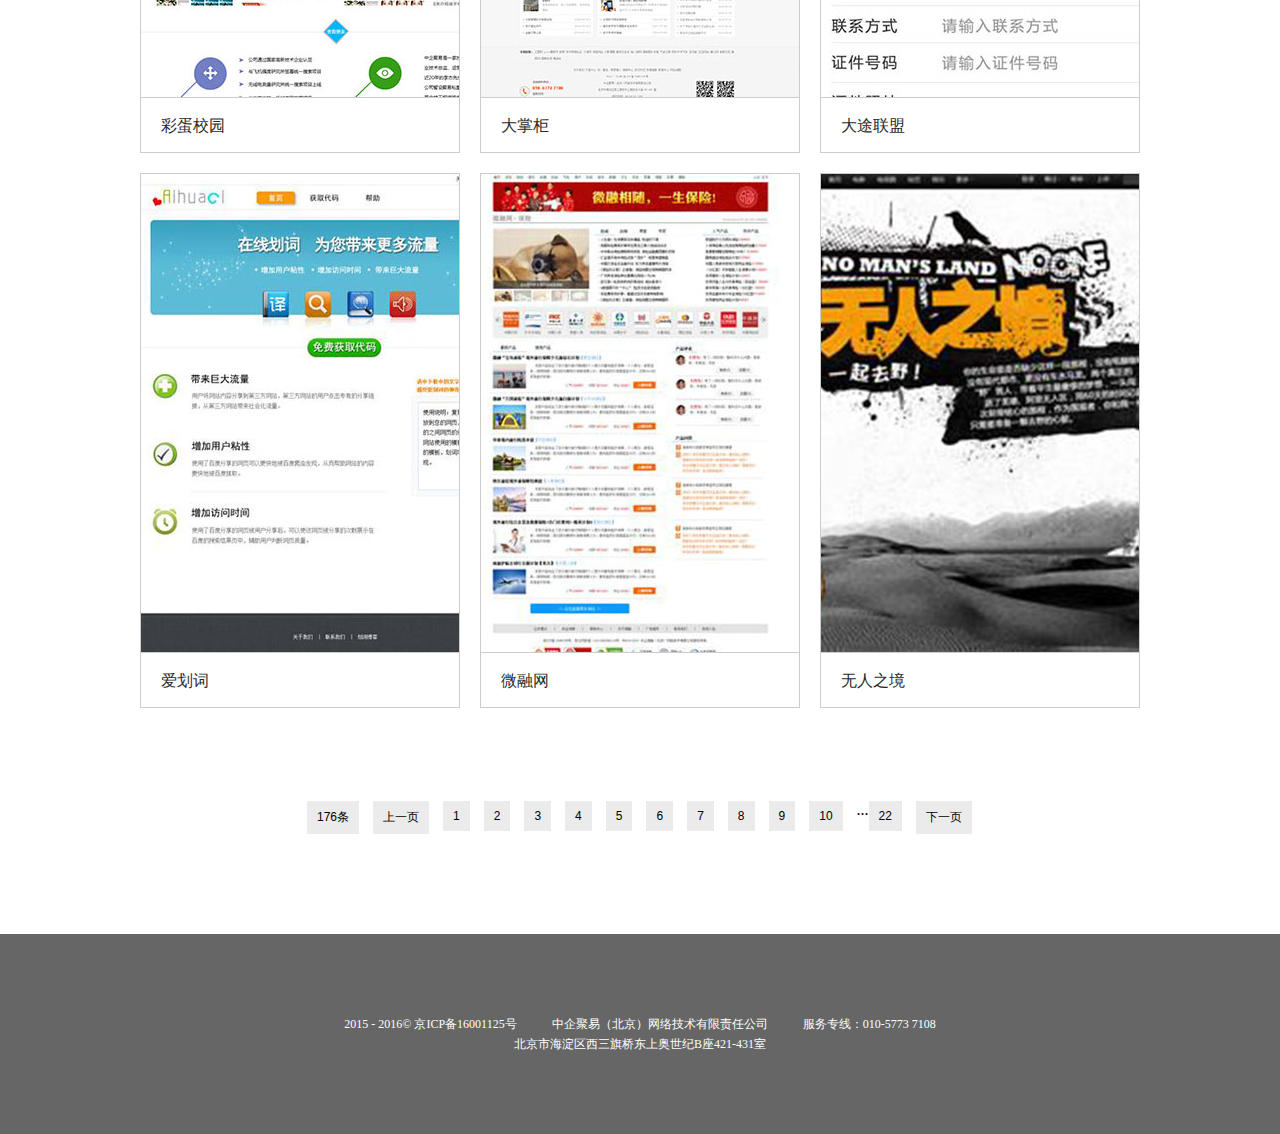
<file: xmck/xmck.html>
<!DOCTYPE html>
<html>
	<head>
		<meta charset="UTF-8">
		<title>项目参考-极致高效 共享卓越 做专业的软件服务商</title>
		<link rel="shortcut icon" href="../images/logo.gif"/>
		<link rel="stylesheet" type="text/css" href="../css/base.css"/>
		<link rel="stylesheet" type="text/css" href="../css/header_footer.css"/>
		<link rel="stylesheet" type="text/css" href="css/xmck.css"/>
	</head>
	<body>
		<!--头部-->
		<header>
			<section class="clearfix">
				<div class="logo">
					<a href="../index.html">
						<p>中企聚易</p>
						<p>极致高效 共享卓越</p>
					</a>
				</div>
				<nav class="clearfix">
					<li><a href="../index.html">首页</a></li>
					<li><a href="../hxyw/hxyw.html">核心业务</a></li>
					<li><a href="../xmal/xmal.html">项目案例</a></li>
					<li><a href="../xmck/xmck.html">项目参考</a></li>
					<li><a href="../zxdt/zxdt.html">资讯动态</a></li>
					<li><a href="../ymzj/ymzj.html">域名主机</a></li>
					<li><a href="../gywm/gywm.html">关于我们</a></li>
				</nav>
			</section>
		</header>
		
		<!--banner-->
		<div class="banner">
			<section>
				<img src="../xmal/images/ims_02.jpg"/>
			</section>
		</div>
		
		<!--你的选择-->
		<div class="main">
			<h2>你的<span>选择</span></h2>
			<ul class="clearfix">
				<li>
					<a href=""><img src="images/ims_03.jpg"/></a>
					<p>艺海无际</p>
				</li>
				<li>
					<a href=""><img src="images/ims_05.jpg"/></a>
					<p>微情调</p>
				</li>
				<li>
					<a href=""><img src="images/ims_07.jpg"/></a>
					<p>蝶美人</p>
				</li>
				<li>
					<a href=""><img src="images/ims_12.jpg"/></a>
					<p>彩蛋校园</p>
				</li>
				<li>
					<a href=""><img src="images/ims_13.jpg"/></a>
					<p>大掌柜</p>
				</li>
				<li>
					<a href=""><img src="images/ims_14.jpg"/></a>
					<p>大途联盟</p>
				</li>
				<li>
					<a href=""><img src="images/ims_18.jpg"/></a>
					<p>爱划词</p>
				</li>
				<li>
					<a href=""><img src="images/ims_19.jpg"/></a>
					<p>微融网 </p>
				</li>
				<li>
					<a href=""><img src="images/ims_20.jpg"/></a>
					<p>无人之境</p>
				</li>
			</ul>
			<div class="list">
				<div><a href="">176条</a></div>
				<div><a href="">上一页</a></div>
				<div><a href="">1</a></div>
				<div><a href="">2</a></div>
				<div><a href="">3</a></div>
				<div><a href="">4</a></div>
				<div><a href="">5</a></div>
				<div><a href="">6</a></div>
				<div><a href="">7</a></div>
				<div><a href="">8</a></div>
				<div><a href="">9</a></div>
				<div><a href="">10</a></div>
				<div>...</div>
				<div><a href="">22</a></div>
				<div><a href="">下一页</a></div>
			</div>
		</div>
		
		<!--尾部-->
		<footer>
			<section>
				<p>
					<span>2015 - 2016© 京ICP备16001125号</span>
					<span>中企聚易（北京）网络技术有限责任公司</span>
					<span>服务专线：010-5773 7108</span>
				</p>
				<p>北京市海淀区西三旗桥东上奥世纪B座421-431室</p>
			</section>
		</footer>
	</body>
</html>
</file>
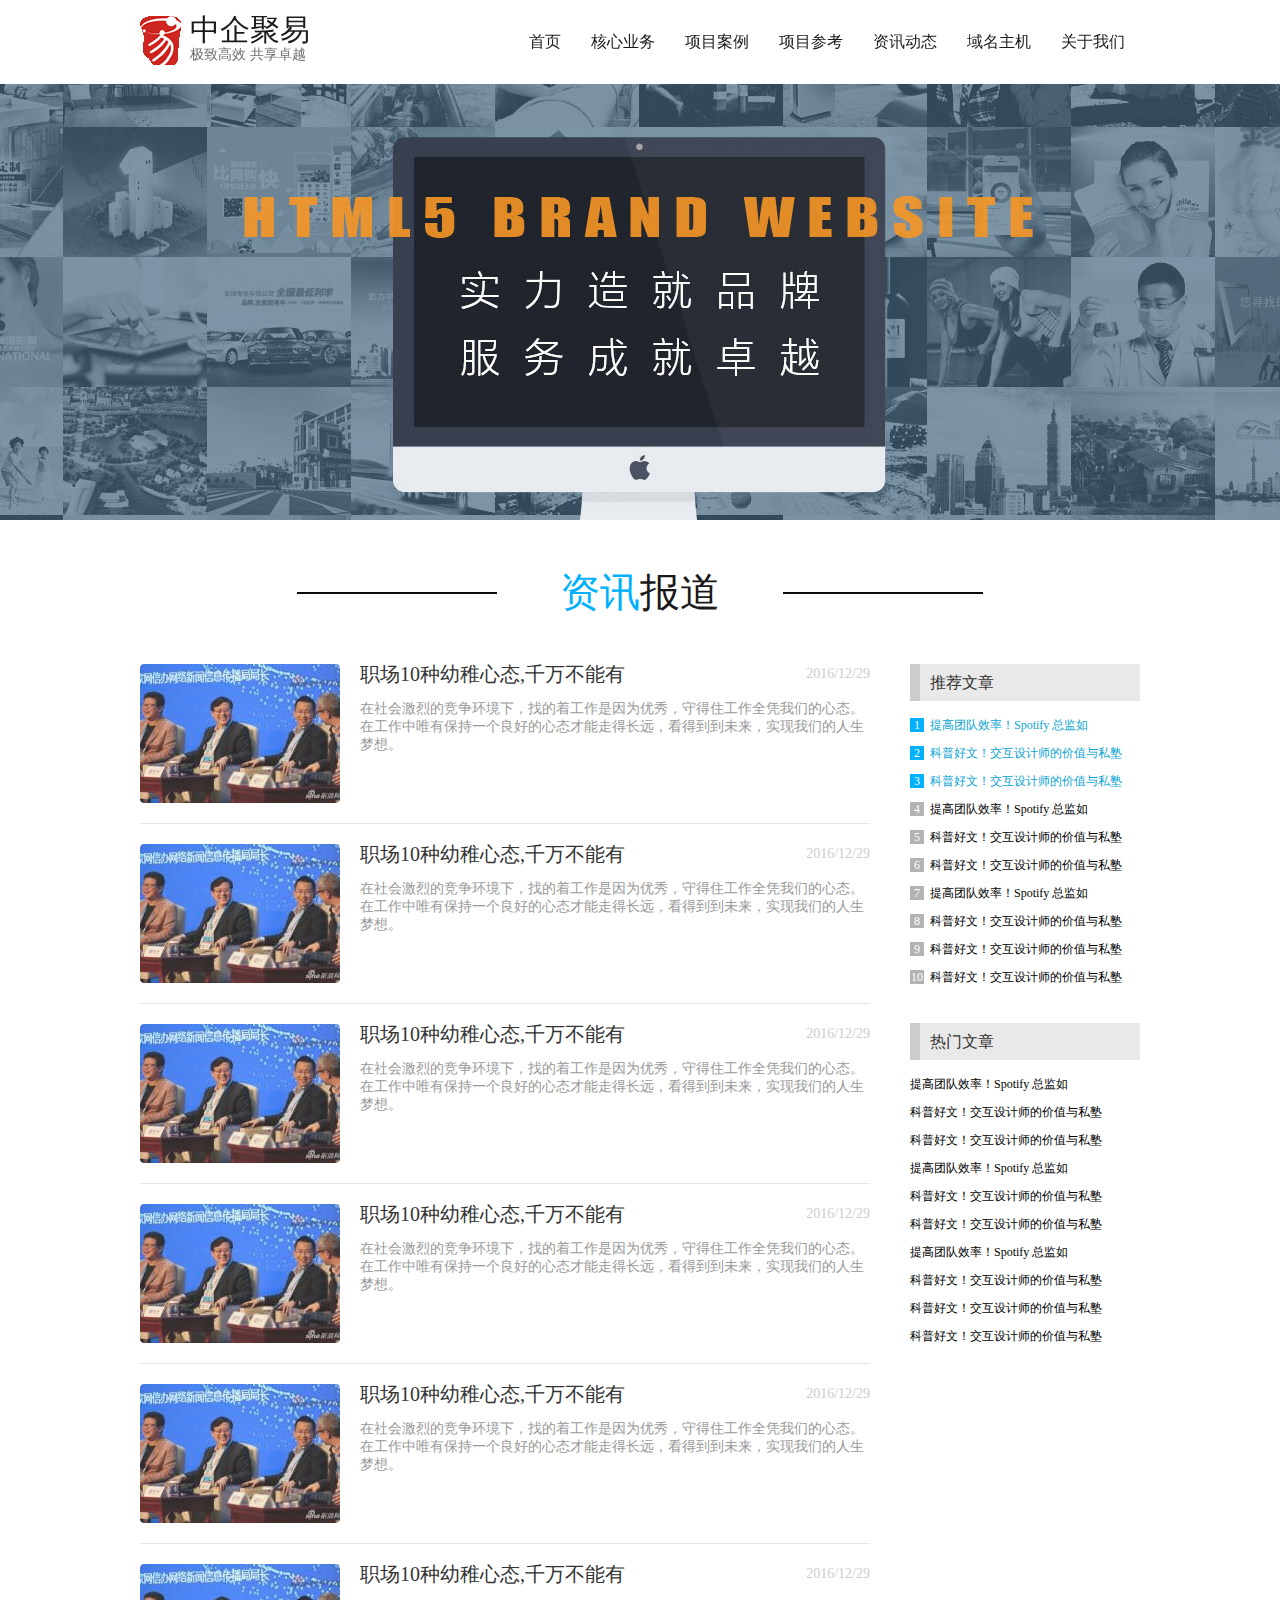
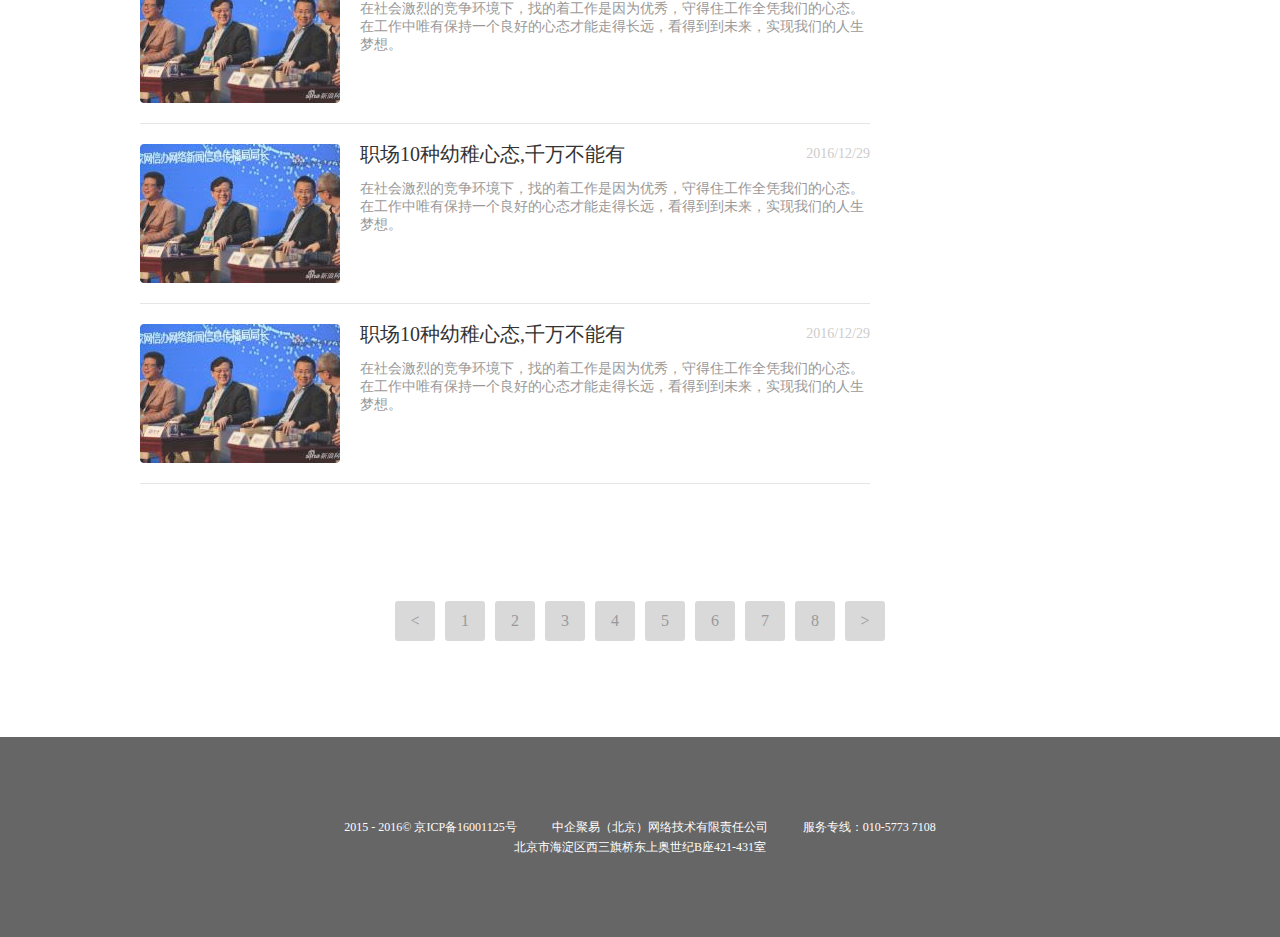
<file: zxdt/zxdt.html>
<!DOCTYPE html>
<html>
	<head>
		<meta charset="UTF-8">
		<title>关于我们-极致高效 共享卓越 做专业的软件服务商</title>
		<link rel="shortcut icon" href="../images/logo.gif"/>
		<link rel="stylesheet" type="text/css" href="../css/base.css"/>
		<link rel="stylesheet" type="text/css" href="../css/header_footer.css"/>
		<link rel="stylesheet" type="text/css" href="css/zxdt.css"/>
	</head>
	<body>
		<!--头部-->
		<header>
			<section class="clearfix">
				<div class="logo">
					<a href="../index.html">
						<p>中企聚易</p>
						<p>极致高效 共享卓越</p>
					</a>
				</div>
				<nav class="clearfix">
					<li><a href="../index.html">首页</a></li>
					<li><a href="../hxyw/hxyw.html">核心业务</a></li>
					<li><a href="../xmal/xmal.html">项目案例</a></li>
					<li><a href="../xmck/xmck.html">项目参考</a></li>
					<li><a href="../zxdt/zxdt.html">资讯动态</a></li>
					<li><a href="../ymzj/ymzj.html">域名主机</a></li>
					<li><a href="../gywm/gywm.html">关于我们</a></li>
				</nav>
			</section>
		</header>
		
		<!--banner-->
		<div class="banner">
			<img src="images/ims_02.jpg"/>
		</div>
		
		<!--资讯报道-->
		<div class="zixun">
			<h2><span>资讯</span>报道</h2>
			<div class="main clearfix">
				<section>
					<ul>
						<li class="clearfix">
							<div class="left"><img src="images/ims_05.jpg"/></div>
							<div class="right">
								<h3>职场10种幼稚心态,千万不能有<span>2016/12/29</span></h3>
								<p>在社会激烈的竞争环境下，找的着工作是因为优秀，守得住工作全凭我们的心态。在工作中唯有保持一个良好的心态才能走得长远，看得到到未来，实现我们的人生梦想。</p>
							</div>
						</li>
						<li class="clearfix">
							<div class="left"><img src="images/ims_05.jpg"/></div>
							<div class="right">
								<h3>职场10种幼稚心态,千万不能有<span>2016/12/29</span></h3>
								<p>在社会激烈的竞争环境下，找的着工作是因为优秀，守得住工作全凭我们的心态。在工作中唯有保持一个良好的心态才能走得长远，看得到到未来，实现我们的人生梦想。</p>
							</div>
						</li>
						<li class="clearfix">
							<div class="left"><img src="images/ims_05.jpg"/></div>
							<div class="right">
								<h3>职场10种幼稚心态,千万不能有<span>2016/12/29</span></h3>
								<p>在社会激烈的竞争环境下，找的着工作是因为优秀，守得住工作全凭我们的心态。在工作中唯有保持一个良好的心态才能走得长远，看得到到未来，实现我们的人生梦想。</p>
							</div>
						</li>
						<li class="clearfix">
							<div class="left"><img src="images/ims_05.jpg"/></div>
							<div class="right">
								<h3>职场10种幼稚心态,千万不能有<span>2016/12/29</span></h3>
								<p>在社会激烈的竞争环境下，找的着工作是因为优秀，守得住工作全凭我们的心态。在工作中唯有保持一个良好的心态才能走得长远，看得到到未来，实现我们的人生梦想。</p>
							</div>
						</li>
						<li class="clearfix">
							<div class="left"><img src="images/ims_05.jpg"/></div>
							<div class="right">
								<h3>职场10种幼稚心态,千万不能有<span>2016/12/29</span></h3>
								<p>在社会激烈的竞争环境下，找的着工作是因为优秀，守得住工作全凭我们的心态。在工作中唯有保持一个良好的心态才能走得长远，看得到到未来，实现我们的人生梦想。</p>
							</div>
						</li>
						<li class="clearfix">
							<div class="left"><img src="images/ims_05.jpg"/></div>
							<div class="right">
								<h3>职场10种幼稚心态,千万不能有<span>2016/12/29</span></h3>
								<p>在社会激烈的竞争环境下，找的着工作是因为优秀，守得住工作全凭我们的心态。在工作中唯有保持一个良好的心态才能走得长远，看得到到未来，实现我们的人生梦想。</p>
							</div>
						</li>
						<li class="clearfix">
							<div class="left"><img src="images/ims_05.jpg"/></div>
							<div class="right">
								<h3>职场10种幼稚心态,千万不能有<span>2016/12/29</span></h3>
								<p>在社会激烈的竞争环境下，找的着工作是因为优秀，守得住工作全凭我们的心态。在工作中唯有保持一个良好的心态才能走得长远，看得到到未来，实现我们的人生梦想。</p>
							</div>
						</li>
						<li class="clearfix">
							<div class="left"><img src="images/ims_05.jpg"/></div>
							<div class="right">
								<h3>职场10种幼稚心态,千万不能有<span>2016/12/29</span></h3>
								<p>在社会激烈的竞争环境下，找的着工作是因为优秀，守得住工作全凭我们的心态。在工作中唯有保持一个良好的心态才能走得长远，看得到到未来，实现我们的人生梦想。</p>
							</div>
						</li>
					</ul>
				</section>
				<aside>
					<ul class="tuijian" id="tuijian">
						<h3>推荐文章</h3>
						<li><a href="">提高团队效率！Spotify 总监如</a></li>
						<li><a href="">科普好文！交互设计师的价值与私塾</a></li>
						<li><a href="">科普好文！交互设计师的价值与私塾</a></li>
						<li><a href="">提高团队效率！Spotify 总监如</a></li>
						<li><a href="">科普好文！交互设计师的价值与私塾</a></li>
						<li><a href="">科普好文！交互设计师的价值与私塾</a></li>
						<li><a href="">提高团队效率！Spotify 总监如</a></li>
						<li><a href="">科普好文！交互设计师的价值与私塾</a></li>
						<li><a href="">科普好文！交互设计师的价值与私塾</a></li>
						<li><a href="">科普好文！交互设计师的价值与私塾</a></li>
					</ul>
					<ul class="hot">
						<h3>热门文章</h3>
						<li><a href="">提高团队效率！Spotify 总监如</a></li>
						<li><a href="">科普好文！交互设计师的价值与私塾</a></li>
						<li><a href="">科普好文！交互设计师的价值与私塾</a></li>
						<li><a href="">提高团队效率！Spotify 总监如</a></li>
						<li><a href="">科普好文！交互设计师的价值与私塾</a></li>
						<li><a href="">科普好文！交互设计师的价值与私塾</a></li>
						<li><a href="">提高团队效率！Spotify 总监如</a></li>
						<li><a href="">科普好文！交互设计师的价值与私塾</a></li>
						<li><a href="">科普好文！交互设计师的价值与私塾</a></li>
						<li><a href="">科普好文！交互设计师的价值与私塾</a></li>
					</ul>
				</aside>
			</div>
			<div class="num clearfix">
				<div><a href=""><</a></div>
				<div><a href="">1</a></div>
				<div><a href="">2</a></div>
				<div><a href="">3</a></div>
				<div><a href="">4</a></div>
				<div><a href="">5</a></div>
				<div><a href="">6</a></div>
				<div><a href="">7</a></div>
				<div><a href="">8</a></div>
				<div><a href="">></a></div>
			</div>
		</div>
		
		<!--尾部-->
		<footer>
			<section>
				<p>
					<span>2015 - 2016© 京ICP备16001125号</span>
					<span>中企聚易（北京）网络技术有限责任公司</span>
					<span>服务专线：010-5773 7108</span>
				</p>
				<p>北京市海淀区西三旗桥东上奥世纪B座421-431室</p>
			</section>
		</footer>
	</body>
</html>
</file>
<file: css/base.css>
﻿@charset "utf-8";
/* CSS Document */
html { color: #000; background: #FFF; }
*{margin:0; padding:0;}
body, div, dl, dt, dd, ul, ol, li, h1, h2, h3, h4, h5, h6, pre, code, form, fieldset, legend, input, button, textarea, select, option, p, blockquote, th, td, figure, img { margin: 0; padding: 0; }
table{border-collapse:collapse; border-spacing: 0; }
ul,li,h1,h2,h3,h4,h5,h6,ol,article,aside,header,footer,figure,figcaption,form,label,fieldset,legend,iframe,frameset,frame{display:block;}
fieldset, img { border: 0; }
address, caption, cite, code, dfn, em, strong, th, var, optgroup {font-style: inherit; font-weight: inherit; }
del, ins { text-decoration: none; }
li { list-style: none; }
caption, th { text-align: left; }
h1, h2, h3, h4, h5, h6 { font-size: 100%; font-weight: normal;}
q:before, q:after { content: ''; }
abbr, acronym { border: 0; font-variant: normal; }
sup { vertical-align: baseline; }
sub { vertical-align: baseline; }
legend { color: #000; }
input, button, textarea, select, optgroup, option { font-family: inherit; font-size: inherit; font-style: inherit; font-weight: inherit; }
input, button, textarea, select { *font-size:100%;
}
input, button, select { border: 0 none; outline: 0 none; }
a { color: black; outline: 0 none; text-decoration: none!important; cursor: pointer; }
a:hover { text-decoration: none; }
input[type="text"], input[type="password"] { -webkit-box-shadow: 0 0 0px 1000px white inset; }
input[type=text]::-ms-clear {
display: none;
}
* { outline: 0 none; }
button { background: #FFF; }
/*文字排版*/
.f12 { font-size: 12px; }
.f13 { font-size: 13px; }
.f14 { font-size: 14px; }
.f16 { font-size: 16px; }
.f18 { font-size: 18px; }
.f20 { font-size: 20px; }
.f22 { font-size: 22px; }
.f24 { font-size: 24px; }
.f32 { font-size: 32px; }
.fb { font-weight: bold }
.fn { font-weight: normal; }
.t2 { text-indent: 2em; }
.lh150 { line-height: 150%; }
.lh180 { line-height: 180%; }
.lh200 { line-height: 200%; }
.unl { text-decoration: underline; }
.no_unl { text-decoration: none; }
/*传统盒模型*/
.bb { -moz-box-sizing: border-box; box-sizing: border-box; }
/*定位*/
.tl { text-align: left; }
.tc { text-align: center; }
.tr { text-align: right; }
.tj { text-align: justify; }
.vm { vertical-align: middle; }
.vt { vertical-align: top; }
.vb { vertical-align: bottom; }
.bc { margin-left: auto; margin-right: auto; }
.fl { float: left; display: inline; }
.fr { float: right; display: inline; }
.cb { clear: both; }
.cl { clear: left; }
.cr { clear: right; }
.clearfix:after { content: "."; display: block; height: 0; clear: both; visibility: hidden; }
.pr { position: relative; }
.pa { position: absolute; }
/*.abs-right{position:absolute;right:0}*/
.par { position: absolute; right: 10px; top: 10px }
.pab { position: absolute; bottom: 0; }
.zoom { zoom: 1; }
.hidden { visibility: hidden; }
.none { display: none; }
.block { display: block; }
.ib { display: inline-block; }
/*长度高度*/
.w10 { width: 10px; }
.w20 { width: 20px; }
.w30 { width: 30px; }
.w40 { width: 40px; }
.w50 { width: 50px; }
.w60 { width: 60px; }
.w70 { width: 70px; }
.w80 { width: 80px; }
.w90 { width: 90px; }
.w100 { width: 100px; }
.w200 { width: 200px; }
.w300 { width: 300px; }
.w400 { width: 400px; }
.w500 { width: 500px; }
.w600 { width: 600px; }
.w700 { width: 700px; }
.w800 { width: 800px; }
.w { width: 100% }
.h50 { width: 50px; }
.h80 { width: 80px; }
.h100 { width: 100px; }
.h200 { width: 200px; }
.h { height: 100% }
/*边距*/
.m10 { margin: 10px; }
.m15 { margin: 15px; }
.m30 { margin: 30px; }
.mt5 { margin-top: 5px; }
.mt10 { margin-top: 10px; }
.mt15 { margin-top: 15px; }
.mt20 { margin-top: 20px; }
.mt30 { margin-top: 30px; }
.mt50 { margin-top: 50px; }
.mt100 { margin-top: 100px; }
.mb5 { margin-bottom: 5px; }
.mb10 { margin-bottom: 10px; }
.mb15 { margin-bottom: 15px; }
.mb20 { margin-bottom: 20px; }
.mb30 { margin-bottom: 30px; }
.mb50 { margin-bottom: 50px; }
.mb100 { margin-bottom: 100px; }
.ml5 { margin-left: 5px; }
.ml10 { margin-left: 10px; }
.ml15 { margin-left: 15px; }
.ml20 { margin-left: 20px; }
.ml30 { margin-left: 30px; }
.ml50 { margin-left: 50px; }
.ml100 { margin-left: 100px; }
.mr5 { margin-right: 5px; }
.mr10 { margin-right: 10px; }
.mr15 { margin-right: 15px; }
.mr20 { margin-right: 20px; }
.mr30 { margin-right: 30px; }
.mr50 { margin-right: 50px; }
.mr100 { margin-right: 100px; }
.p10 { padding: 10px; }
.p15 { padding: 15px; }
.p30 { padding: 30px; }
.pt5 { padding-top: 5px; }
.pt10 { padding-top: 10px; }
.pt15 { padding-top: 15px; }
.pt20 { padding-top: 20px; }
.pt30 { padding-top: 30px; }
.pt50 { padding-top: 50px; }
.pt100 { padding-top: 100px; }
.pb5 { padding-bottom: 5px; }
.pb10 { padding-bottom: 10px; }
.pb15 { padding-bottom: 15px; }
.pb20 { padding-bottom: 20px; }
.pb30 { padding-bottom: 30px; }
.pb50 { padding-bottom: 50px; }
.pb100 { padding-bottom: 100px; }
.pl5 { padding-left: 5px; }
.pl10 { padding-left: 10px; }
.pl15 { padding-left: 15px; }
.pl20 { padding-left: 20px; }
.pl30 { padding-left: 30px; }
.pl50 { padding-left: 50px; }
.pl100 { padding-left: 100px; }
.pr5 { padding-right: 5px; }
.pr10 { padding-right: 10px; }
.pr15 { padding-right: 15px; }
.pr20 { padding-right: 20px; }
.pr30 { padding-right: 30px; }
.pr50 { padding-right: 50px; }
.pr100 { padding-right: 100px; }
/*水平线*/
hr { border-style: dashed; border-width: 1px 0; }
</file>
<file: css/header_footer.css>
/*头部 开始*/
body{
	margin: 0!important;
	padding: 0!important;
}
header{
	width: 100%;
	background: rgba(255,255,255,0.6);
	position: fixed;
	top: 0;
	z-index: 999;
}
header section{
	width: 1000px;
	height: 84px;
	margin: 0 auto;
	padding-top: 15px;
	box-sizing: border-box;
}
header section .logo{
	float: left;
	box-sizing: border-box;
	width: 200px;
	margin-right: 174px;
	background: url(../images/logo.gif) no-repeat 0 1px;
}
header section .logo a{
	display: block;
	padding-left: 50px;
	text-decoration: none;
}
header section .logo a p:nth-of-type(1){
	height: 30px;
	line-height: 30px;
	font-size: 30px;
	font-family: "隶书";
	color: #1a1a1a;
	margin: 0;
}
header section .logo a p:nth-of-type(2){
	height: 20px;
	line-height: 20px;
	font-size: 14px;
	color: #6e6e6d;
	margin: 0;
}
header section nav{
	float: left;
}
header section nav li{
	float: left;
	height: 54px;
	line-height: 54px;
	padding: 0 15px 0 15px;
}
header section nav li:nth-last-of-type{
	padding-right: 0;
}
header section nav li a{
	font: 16px "微软雅黑";
	color: #1a1a1a;
}
header section nav li a:hover{
	color: #b9282d;
}
/*头部 结束*/

/*尾部 开始*/
footer{
	width: 100%;
	background: #666666;
	margin: 0 auto;
}
footer section{
	width: 1000px;
	padding-top: 80px;
	padding-bottom: 80px;
	margin: 0 auto;
}
footer section p{
	height: 20px;
	line-height: 20px;
	font-size: 12px;
	font-family: "微软雅黑";
	color: #FFFFFF;
	text-align: center;
}
footer section p span{
	margin: 0 16px 0 16px;
}
/*尾部 结束*/
</file>
<file: css/index.css>
/*banner*/
.banner{
	width: 100%;
	overflow: hidden;
	max-width: 1920px;
	max-height: 928px;
	margin: 0 auto;
}
/* fullSlide */
.fullSlide{width:100%;position:relative;height:928px; background: #FFFFFF; margin: 0 auto;}
.fullSlide .bd{margin:0 auto;position:relative;z-index:0;overflow:hidden;}
.fullSlide .bd ul{width:100% !important;}
.fullSlide .bd li{width:100% !important;height:928px;overflow:hidden;text-align:center;/*background-size: 100%;*/background: no-repeat center 0;}
.fullSlide .bd li a{display:block;height:928px;}
.fullSlide .hd{width:290px;position:absolute;z-index:1;bottom:50px;left:calc(50% - 145px);height:40px;line-height:40px;border-radius: 20px;background: rgba(0,0,0,0.6);}
.fullSlide .hd ul{text-align:center;}
.fullSlide .hd ul li{cursor:pointer;display:inline-block;*display:inline;zoom:1;width:16px;height:16px;margin: 12px 17px 12px 17px;overflow:hidden;background:#FFFFFF;filter:alpha(opacity=100);opacity:1;line-height:999px;border-radius: 8px;}
.fullSlide .hd ul .on{background:#57c0ee;}
.fullSlide .prev,.fullSlide .next{display:block;position:absolute;z-index:1;top:50%;margin-top:-30px;left:15%;z-index:1;width:40px;height:60px;background:url(images/slider-arrow.png) -126px -137px #000 no-repeat;cursor:pointer;filter:alpha(opacity=50);opacity:0.5;display:none;}
.fullSlide .next{left:auto;right:15%;background-position:-6px -137px;}


/*服务*/
h2{
	width: 261px;
	height: 51px;
	box-sizing: border-box;
	border: 1px solid #57c0ee;
	margin: 0 auto;
	padding-top: 20px;
	position: relative;
}
h2 p{
	width: 125px;
	height: 47px;
	line-height: 47px;
	font-size: 34px;
	font-family: "微软雅黑";
	color: #57c0ee;
	text-align: center;
	background: #eeffff;
	overflow: hidden;
	position: absolute;
	left: 69px;
	top: -26px;
}
h2 span{
	display: block;
	height: 23px;
	line-height: 23px;
	font-size: 12px;
	font-family: "微软雅黑";
	text-align: center;
	color: #999999;
}
.serve{
	width: 100%;
	background: #eeffff;
}
.serve section{
	width: 1000px;
	margin: 0 auto;
	padding-top: 41px;
	padding-bottom: 49px;
}
.serve section ul{
	margin-top: 20px;
}
.serve section ul li{
	float: left;
	width: 194px;
	height: 323px;
	background: #ffffff;
	border-radius: 9px;
	margin-right: 74px;
	box-shadow: 0 3px 3px #c1cdcd;
	position: relative;
}
.serve section ul li:nth-of-type(4){
	margin-right: 0;
}
.serve section ul li div:nth-of-type(1){
	padding: 15px 43px 15px 43px;
	border-bottom: 1px solid #cbf0ff;
}
.serve section ul li div:nth-of-type(2){
	padding: 2px 20px 0 20px;
}
.serve section ul li h3{
	height: 41px;
	line-height: 41px;
	font-size: 16px;
	font-family: "微软雅黑";
	color: #57c0ee;
	text-align: center;
}
.serve section ul li p{
	height: 18px;
	line-height: 18px;
	font-size: 14px;
	font-family: "微软雅黑";
	color: #666666;
}
.serve section ul li a{
	display: block;
	width: 100%;
	height: 100%;
	position: absolute;
	top: 0;
	left: 0;
}

/*优势*/
.advantage{
	width: 100%;
	background: #FFFFFF;
}
.advantage section{
	width: 1000px;
	margin: 0 auto;
	padding: 45px 0 49px 0;
}
.advantage section h2 p{
	background: #ffffff;
}
.advantage section .content{
	padding-top: 50px;
}
.advantage section .left{
	float: left;
	width: 419px;
	height: 495px;
	line-height: 40px;
	box-sizing: border-box;
	padding: 106px 20px 0 20px;
	font-size: 14px;
	color: #666666;
}
.advantage section .right{
	float: left;
	padding-left: 56px;
}
.advantage section .right ul{
	width: 490px;
	height: 495px;
	position: relative;
	background: url(../images/ims_08.jpg) no-repeat center center;
}
.advantage section .right ul li{
	width: 120px;
	height: 120px;
	font-size: 16px;
	font-family: "微软雅黑";
	color: #FFFFFF;
	border-radius: 60px;
	text-align: center;
	position: absolute;
	box-sizing: border-box;
}
.advantage section .right ul li:nth-of-type(1){
	line-height: 120px;
	background: #ac46a2;
	left: 185px;
	top: 0;
}
.advantage section .right ul li:nth-of-type(2){
	line-height: 20px;
	background: #6d381f;
	right: 0;
	top: 93px;
	padding-top: 40px;
}
.advantage section .right ul li:nth-of-type(3){
	line-height: 20px;
	background: #1dc1bd;
	right: 0;
	top: 288px;
	padding-top: 40px;
}
.advantage section .right ul li:nth-of-type(4){
	line-height: 120px;
	background: #2883c0;
	right: 185px;
	bottom: 0;
}
.advantage section .right ul li:nth-of-type(5){
	line-height: 20px;
	background: #9ccd50;
	left: 0;
	bottom: 87px;
	padding-top: 30px;
}
.advantage section .right ul li:nth-of-type(6){
	line-height: 20px;
	background: #d12245;
	left: 0;
	top: 93px;
	padding-top: 40px;
}

/*案例*/
.case{
	width: 100%;
	background: url(../images/ims_08_06.jpg) no-repeat center 0;
}
.case section{
	width: 1000px;
	padding: 50px 0 98px 0;
	margin: 0 auto;
}
.case section h2 p{
	background: url(../images/ims_08_06.jpg) no-repeat -899px -45px;
}
.case section .slider{
	margin: 50px auto 0 auto;
	width: 830px;
	height: 260px;
}
.case section .slide ul li{
	padding: 0 10px;
}
.case section .slide img{
	display: block;
	border: 4px solid #FFFFFF;
}
.case section .slide ul li:hover img{
	border: 4px solid #ce2620;
}
.case section .slide ul li p{
	height: 80px;
	line-height: 80px;
	font-size: 16px;
	font-family: "微软雅黑";
	color: #0d0d0d;
	box-sizing: border-box;
	border-bottom: 4px solid #808080;
}
.case section .slide ul li:hover p{
	border-bottom: 4px solid #ce2620;
	color: #ce2620;
}

/*资讯*/
.infor{
	width: 100%;
	background: #FFFFFF;
}
.infor section{
	width: 824px;
	padding: 44px 0 39px 0;
	margin: 0 auto;
}
.infor section h2 p{
	background: #FFFFFF;
}
.infor section .content{
	margin-top: 50px;
	background: url(../images/ims_26.jpg) no-repeat 402px 10px;
}
.infor section ul{
	float: left;
	width: 382px;
	height: 806px;
	margin-bottom: 33px;
}
.infor section .left{
	margin-right: 59px;
}
.infor section li{
	height: 127px;
}
.infor section li h5{
	height: 37px;
	line-height: 37px;
	font-size: 16px;
	font-family: "微软雅黑";
	font-weight: bold;
	color: #0d0d0d;
}
.infor section li p{
	line-height: 18px;
	font-size: 14px;
	font-family: "微软雅黑";
	color: #666666;
}
.infor section .left li h5{
	text-align: right;
}
.infor section .left li:nth-of-type(odd) p{
	text-align: right;
}
.infor section .more a{
	display: block;
	width: 200px;
	height: 50px;
	line-height: 46px;
	border: 2px solid #57c0ee;
	border-radius: 25px;
	text-align: center;
	font-size: 18px;
	font-family: "微软雅黑";
	color: #57c0ee;
	margin: 0 auto;
	box-sizing: border-box;
}
</file>
<file: css/xuan.css>
*, *:before, *:after {
  box-sizing: border-box;
}
*, *:focus, *:active, *:focus:active, *:before, *:before:focus, *:before:active, *:before:focus:active, *:after, *:after:focus, *:after:active, *:after:focus:active {
  outline: none;
}
ul {
  padding: 0;
}

li {
  list-style: none;
  padding: 0;
}

h2 {
  text-align: center;
}
h2:not(:first-child) {
  margin-top: 45px;
}
p + p {
  margin-top: 0;
}


.carousel {
  width: calc(100% - ($button-spacing * 2));
}
.carousel[data-shift="1"] .carousel-inner > .item {
  -webkit-transition: all .5s ease-in-out;
  transition: all .5s ease-in-out;
}
.carousel .carousel-inner > .item.row {
  margin: 0;
}
.carousel .carousel-control {
  background: none;
  color: transparent;
  overflow: hidden;
  text-shadow: none;
  -webkit-transition: all .3s ease-in-out;
  transition: all .3s ease-in-out;
  width: 30px;
}
.carousel .carousel-control:before {
  color: #444;
  font-family: 'Glyphicons Halflings';
  position: absolute;
  top: 50%;
  -webkit-transform: translateY(-50%);
          transform: translateY(-50%);
  width: 30px;
}
.carousel .carousel-control:after {
  border-radius: 50%;
  box-shadow: 0 0 0 0 rgba(0, 0, 0, 0.7);
  content: '';
  height: 60%;
  position: absolute;
  top: 50%;
  -webkit-transform: translateY(-50%);
          transform: translateY(-50%);
  -webkit-transition: all .3s ease-in-out;
  transition: all .3s ease-in-out;
  width: 100%;
}
.carousel .carousel-control.left {
  left: -74px;
  top: 61px;
  width: 58px;
  height: 58px;
}
.carousel .carousel-control.left:after {
  right: -100%;
}
.carousel .carousel-control.right {
  right: -70px;
  top: 61px;
  width: 58px;
  height: 58px;
}
.carousel .carousel-control.right:after {
  left: -100%;
}
</file>
<file: gywm/css/gywm.css>
/*banner*/
.banner{
	width: 100%;
	max-width: 1920px;
	margin: 84px auto 0;
	overflow: hidden;
}
.banner img{
	margin-left: calc(50% - 960px);
}

/*企业介绍*/
.introduce{
	width: 100%;
	background: #FFFFFF;
	margin-bottom: 120px;
}
.introduce section{
	width: 1000px;
	margin: 0 auto;
	padding-top: 30px;
}
.introduce section h2{
	height: 87px;
	line-height: 87px;
	font-size: 40px;
	font-family: "微软雅黑";
	color: #0d0d0d;
	text-align: center;
	position: relative;
}
.introduce section h2 span{
	color: #ff0000;
}
.introduce section h2:before{
	display: block;
	content: '';
	width: 200px;
	height: 2px;
	background: #0D0D0D;
	position: absolute;
	left: 157px;
	top: calc(50% - 1px);
}
.introduce section h2:after{
	display: block;
	content: '';
	width: 200px;
	height: 2px;
	background: #0D0D0D;
	position: absolute;
	right: 157px;
	top: calc(50% - 1px);
}
.introduce section p{
	line-height: 20px;
	font-size: 14px;
	font-family: "微软雅黑";
	color: #666666;
	text-align: center;
	padding: 0 80px 20px 80px;
}
.introduce ul{
	width: 1000px;
	margin: 27px auto 0;
}
.introduce ul li{
	float: left;
	width: 320px;
	height: 320px;
	margin-right: 20px;
}
.introduce ul li:nth-of-type(3){
	margin-right: 0;
}

/*CEO档案*/
.archives{
	width: 100%;
	background: #FFFFFF;
}
.archives section{
	width: 824px;
	margin: 0 auto;
}
.archives section h2{
	height: 138px;
	line-height: 138px;
	font-size: 40px;
	font-family: "微软雅黑";
	color: #484848;
	text-align: center;
	position: relative;
}
.archives section h2 span{
	color: #ff0000;
}
.archives section h2:before{
	display: block;
	content: '';
	width: 200px;
	height: 2px;
	background: #0d0d0d;
	position: absolute;
	left: 69px;
	top: calc(50% - 1px);
}
.archives section h2:after{
	display: block;
	content: '';
	width: 200px;
	height: 2px;
	background: #0d0d0d;
	position: absolute;
	right: 69px;
	top: calc(50% - 1px);
}
.archives section .content{
	height: 863px;
	padding-top: 93px;
	background: url(../images/ims_15.jpg) no-repeat center 0;
}
.archives section ul{
	float: left;
	width: 412px;
	box-sizing: border-box;
}
.archives section ul li{
	height: 105px;
}
.archives section ul li h3{
	height: 35px;
	line-height: 35px;
	font-size: 20px;
	font-family: arial;
	color: #0d0d0d;
}
.archives section ul li p{
	height: 20px;
	line-height: 20px;
	font-size: 16px;
	font-family: "微软雅黑";
	color: #666666;
}
.archives section .left{
	padding-right: 41px;
	text-align: right;
}
.archives section .right{
	padding-left: 41px;
}
.archives section .right li:nth-of-type(6){
	margin-bottom: 23px;
}

/*CEO寄语*/
.message{
	width: 100%;
	background: #FFFFFF;
	padding-top: 23px;
}
.message section{
	width: 1034px;
	margin: 0 auto;
}
.message section h2{
	height: 92px;
	line-height: 92px;
	font-size: 40px;
	font-family: "微软雅黑";
	color: #0D0D0D;
	text-align: center;
	position: relative;
}
.message section h2 span{
	color: #ff0000;
}
.message section h2:before{
	display: block;
	content: '';
	width: 200px;
	height: 2px;
	background: #0D0D0D;
	position: absolute;
	left: 174px;
	top: calc(50% - 1px);
}
.message section h2:after{
	display: block;
	content: '';
	width: 200px;
	height: 2px;
	background: #0D0D0D;
	position: absolute;
	right: 174px;
	top: calc(50% - 1px);
}
.message section .content .left{
	float: left;
	width: 380px;
	height: 695px;
	box-sizing: border-box;
	padding-top: 16px;
	margin-right: 14px;
}
.message section .content .right{
	float: left;
	width: 624px;
	height: 640px;
	box-sizing: border-box;
	padding: 24px 27px;
	border: 2px dashed #57c0ee;
	border-radius: 8px;
}
.message section .content .right p{
	line-height: 21px;
	font-size: 14px;
	font-family: "微软雅黑";
	color: #333333;
	text-indent: 28px;
}
.message section .content .right p span{
	font-size: 30px;
	font-weight: bold;
}
</file>
<file: hxyw/css/hxyw.css>
/*banner*/
.banner{
	width: 100%px;
	margin-top: 84px;
	overflow: hidden;
}
.banner img{
	margin: 0 calc(50% - 960px);
}

/*我们的服务*/
.serve{
	width: 100%;
	background: #FFFFFF;
}
.serve section{
	width: 1000px;
	margin: 0 auto;
	padding-bottom: 44px;
}
.serve section h2{
	height: 138px;
	line-height: 138px;
	font-size: 40px;
	font-family: "微软雅黑";
	color: #1a1a1a;
	text-align: center;
	position: relative;
}
.serve section h2:before{
	display: block;
	content: '';
	width: 200px;
	height: 2px;
	background: #0d0d0d;
	position: absolute;
	left: 157px;
	top: calc(50% - 1px);
}
.serve section h2:after{
	display: block;
	content: '';
	width: 200px;
	height: 2px;
	background: #0d0d0d;
	position: absolute;
	right: 157px;
	top: calc(50% - 1px);
}
.serve section h2 span{
	color: #00b1ff;
}
.serve section ul:nth-of-type(1){
	margin-bottom: 80px;
}
.serve section ul li{
	float: left;
	width: 250px;
	height: 309px;
	box-sizing: border-box;
	padding: 0 35px;
}
.serve section ul li h3{
	height: 44px;
	line-height: 44px;
	font-size: 18px;
	font-family: "微软雅黑";
	color: #0d0d0d;
	text-align: center;
	padding-top: 6px;
}
.serve section ul li p{
	height: 27px;
	line-height: 27px;
	font-size: 14px;
	font-family: "微软雅黑";
	color: #b0b0b0;
	text-align: center;
}

/*最好的网站*/
.gwebsite{
	width: 100%;
	background: #e6e6e6;
	overflow: hidden;
}
.gwebsite section{
	width: 1000px;
	height: 784px;
	margin: 0 auto;
	background: url(../images/ims_03.jpg) no-repeat 0 199px;
}
.gwebsite section h2{
	height: 138px;
	line-height: 138px;
	font-size: 40px;
	font-family: "微软雅黑";
	color: #1a1a1a;
	text-align: center;
	position: relative;
}
.gwebsite section h2:before{
	display: block;
	content: '';
	width: 200px;
	height: 2px;
	background: #0d0d0d;
	position: absolute;
	left: 157px;
	top: calc(50% - 1px);
}
.gwebsite section h2:after{
	display: block;
	content: '';
	width: 200px;
	height: 2px;
	background: #0d0d0d;
	position: absolute;
	right: 157px;
	top: calc(50% - 1px);
}
.gwebsite section h2 span{
	color: #00b1ff;
}
.gwebsite section ul{
	box-sizing: border-box;
	padding-left: 583px;
	padding-top: 62px;
}
.gwebsite section ul li{
	height: 58px;
	line-height: 58px;
	font-size: 18px;
	font-family: "微软雅黑";
	color: #666666;
	text-indent: 44px;
	background: url(../images/ims_11.gif) no-repeat 0 center;
}
.gwebsite section ul li:nth-of-type(2){
	margin-left: 97px;
	margin-bottom: 25px;
}
.gwebsite section ul li:nth-of-type(3){
	margin-left: 150px;
	margin-bottom: 40px;
}
.gwebsite section ul li:nth-of-type(4){
	margin-left: 167px;
	margin-bottom: 29px;
}
.gwebsite section ul li:nth-of-type(5){
	margin-left: 150px;
	margin-bottom: 19px;
}
.gwebsite section ul li:nth-of-type(6){
	margin-left: 97px;
}

/*售后服务*/
.asale{
	width: 100%px;
	background: #FFFFFF;
}
.asale section{
	width: 1000px;
	margin: 0 auto;
	padding-top: 50px;
	padding-bottom: 95px;
}
.asale section h2{
	width: 500px;
	height: 75px;
	line-height: 75px;
	font-size: 40px;
	color: #FFFFFF;
	background: #00b1ff;
	text-align: center;
	margin: 0 auto;
}
.asale section ul{
	width: 1000px;
	height: 150px;
	border: 2px solid #00B1FF;
	box-sizing: border-box;
	padding: 20px 0;
}
.asale section ul li{
	float: left;
	width: 293px;
	height: 35px;
	line-height: 35px;
	box-sizing: border-box;
	text-indent: 47px;
	background: url(../images/ims_07.jpg) no-repeat 29px center;
}
.asale section ul li a{
	font-size: 16px;
	font-family: "微软雅黑";
	color: #999999;
}
.asale section ul li:nth-of-type(1){
	width: 410px;
}
.asale section ul li:nth-of-type(4){
	width: 410px;
}
.asale section ul li:nth-of-type(7){
	width: 410px;
}
</file>
<file: xmal/css/xmal.css>
/*banner*/
.banner{
	width: 100%;
	margin-top: 84px;
}
.banner section{
	max-width: 1920px;
	margin: 0 auto;
}
.banner section img{
	margin-left: calc(50% - 960px);
}

/*我们的实力*/
.main{
	width: 1000px;
	margin: 0 auto;
	background: #FFFFFF;
}
.main h2{
	height: 139px;
	line-height: 139px;
	font-size: 40px;
	font-family: "微软雅黑";
	color: #1a1a1a;
	text-align: center;
	position: relative;
}
.main h2:before{
	display: block;
	content: '';
	width: 200px;
	height: 2px;
	background: #0d0d0d;
	position: absolute;
	left: 157px;
	top: calc(50% - 1px);
}
.main h2:after{
	display: block;
	content: '';
	width: 200px;
	height: 2px;
	background: #0d0d0d;
	position: absolute;
	right: 157px;
	top: calc(50% - 1px);
}
.main h2 span{
	color: #00b1ff;
}
.main ul li{
	float: left;
	width: 320px;
	border: 1px solid #cccccc;
	margin-right: 20px;
	margin-bottom: 20px;
	box-sizing: border-box;
}
.main ul li:nth-of-type(3n+3){
	margin-right: 0;
}
.main ul li a{
	display: block;
	height: 478px;
}
.main ul li p{
	height: 55px;
	line-height: 56px;
	box-sizing: border-box;
	border-top: 1px solid #cccccc;
	font-size: 16px;
	font-family: "微软雅黑";
	color: #292929;
	text-indent: 20px;
}
.main ul li:hover p{
	background: #f0f0f0;
}
.main .list{
	width: 666px;
	margin: 0 auto;
	padding: 73px 0 133px 0;
}
.main .list div{
	float: left;
	margin-right: 14px;
}
.main .list div:nth-of-type(13){
	margin-right: 0;
}
.main .list div:nth-of-type(15){
	margin-right: 0;
}
.main .list div a{
	display: block;
	font-size: 12px;
	font-family: "arial";
	color: #000000;
	background: #ebebeb;
	padding: 8px 10px;
	text-align: center;
	transition: 0.5s;
}
.main .list div a:hover{
	background: #39a0d8;
	color: #FFFFFF;
}
.main .list .num{
	width: 400px;
	overflow: hidden;
	white-space: nowrap;
	text-overflow: ellipsis;
}
</file>
<file: xmck/css/xmck.css>
/*banner*/
.banner{
	width: 100%;
	margin-top: 84px;
}
.banner section{
	max-width: 1920px;
	margin: 0 auto;
}
.banner section img{
	margin-left: calc(50% - 960px);
}

/*我们的选择*/
.main{
	width: 1000px;
	margin: 0 auto;
	background: #FFFFFF;
}
.main h2{
	height: 139px;
	line-height: 139px;
	font-size: 40px;
	font-family: "微软雅黑";
	color: #1a1a1a;
	text-align: center;
	position: relative;
}
.main h2:before{
	display: block;
	content: '';
	width: 200px;
	height: 2px;
	background: #0d0d0d;
	position: absolute;
	left: 157px;
	top: calc(50% - 1px);
}
.main h2:after{
	display: block;
	content: '';
	width: 200px;
	height: 2px;
	background: #0d0d0d;
	position: absolute;
	right: 157px;
	top: calc(50% - 1px);
}
.main h2 span{
	color: #00b1ff;
}
.main ul li{
	float: left;
	width: 320px;
	border: 1px solid #cccccc;
	margin-right: 20px;
	margin-bottom: 20px;
	box-sizing: border-box;
}
.main ul li:nth-of-type(3n+3){
	margin-right: 0;
}
.main ul li a{
	display: block;
	height: 478px;
}
.main ul li p{
	height: 55px;
	line-height: 56px;
	box-sizing: border-box;
	border-top: 1px solid #cccccc;
	font-size: 16px;
	font-family: "微软雅黑";
	color: #292929;
	text-indent: 20px;
}
.main ul li:hover p{
	box-shadow: 0 3px 4px #b3b1b1;
}
.main .list{
	width: 666px;
	margin: 0 auto;
	padding: 73px 0 133px 0;
}
.main .list div{
	float: left;
	margin-right: 14px;
}
.main .list div:nth-of-type(13){
	margin-right: 0;
}
.main .list div:nth-of-type(15){
	margin-right: 0;
}
.main .list div a{
	display: block;
	font-size: 12px;
	font-family: "arial";
	color: #000000;
	background: #ebebeb;
	padding: 8px 10px;
	text-align: center;
	transition: 0.5s;
}
.main .list div a:hover{
	background: #39a0d8;
	color: #FFFFFF;
}
.main .list .num{
	width: 400px;
	overflow: hidden;
	white-space: nowrap;
	text-overflow: ellipsis;
}
</file>
<file: zxdt/css/zxdt.css>
/*banner start*/
.banner{
	width: 100%;
	max-width: 1920px;
	margin: 84px auto 0;
	overflow: hidden;
}
.banner img{
	margin-left: calc(50% - 960px);
}

/*资讯报道*/
.zixun{
	width: 100%;
	padding-top: 18px;
	padding-bottom: 96px;
}
.zixun h2{
	width: 1000px;
	margin: 0 auto;
	height: 102px;
	line-height: 102px;
	font-size: 40px;
	font-family: "微软雅黑";
	color: #1a1a1a;
	text-align: center;
	position: relative;
}
.zixun h2 span{
	color: #00b1ff;
}
.zixun h2:before{
	display: block;
	content: '';
	width: 200px;
	height: 2px;
	background: #0D0D0D;
	position: absolute;
	left: 157px;
	top: calc(50% - 1px);
}
.zixun h2:after{
	display: block;
	content: '';
	width: 200px;
	height: 2px;
	background: #0D0D0D;
	position: absolute;
	right: 157px;
	top: calc(50% - 1px);
}
.zixun .main{
	width: 1000px;
	margin: 0 auto 117px;
}
.zixun .main section{
	float: left;
	margin-right: 40px;
}
.zixun .main section ul li{
	width: 730px;
	padding: 20px 0;
	border-bottom: 1px solid #e6e6e6;
}
.zixun .main section ul li .left{
	float: left;
	width: 200px;
	height: 139px;
	border-radius: 3px;
	margin-right: 20px;
}
.zixun .main section ul li .right{
	float: right;
	width: 510px;
}
.zixun .main section ul li .right h3{
	height: 36px;
	line-height: 20px;
	font-size: 20px;
	font-family: "微软雅黑";
	color: #333333;
	position: relative;
}
.zixun .main section ul li .right h3 span{
	font-size: 14px;
	font-family: "微软雅黑";
	color: #cccccc;
	position: absolute;
	right: 0;
}
.zixun .main section ul li .right p{
	line-height: 18px;
	font-size: 14px;
	font-family: "微软雅黑";
	color: #999999;
}
.zixun .main aside{
	float: left;
	padding-top: 20px;
}
.zixun .main aside ul{
	width: 230px;
}
.zixun .main aside ul h3{
	height: 37px;
	line-height: 37px;
	font-size: 16px;
	font-family: "微软雅黑";
	color: #333333;
	text-indent: 20px;
	background: #e9e9e9;
	margin-bottom: 10px;
	position: relative;
}
.zixun .main aside ul h3:before{
	display: block;
	content: '';
	width: 10px;
	height: 37px;
	background: #cccccc;
	position: absolute;
	left: 0;
	top: 0;
}
.zixun .main aside .tuijian{
	margin-bottom: 32px;
}
.zixun .main aside .tuijian li{
	height: 28px;
	line-height: 28px;
	font-size: 12px;
	font-family: "微软雅黑";
	color: #666666;
	text-indent: 20px;
	position: relative;
}
.zixun .main aside .tuijian li:nth-of-type(1) a{
	color: #0da4d3;
}
.zixun .main aside .tuijian li:nth-of-type(2) a{
	color: #0da4d3;
}
.zixun .main aside .tuijian li:nth-of-type(3) a{
	color: #0da4d3;
}
.zixun .main aside .tuijian li:before{
	display: block;
	content: '';
	width: 14px;
	height: 14px;
	line-height: 14px;
	text-align: center;
	font-size: 12px;
	color: #FFFFFF;
	background: #b3b3b3;
	text-indent: 0;
	position: absolute;
	left: 0;
	top: calc(50% - 7px);
}
.zixun .main aside .tuijian li:nth-of-type(1):before{
	content: '1';
	background: #00b1ff;
}
.zixun .main aside .tuijian li:nth-of-type(2):before{
	content: '2';
	background: #00b1ff;
}
.zixun .main aside .tuijian li:nth-of-type(3):before{
	content: '3';
	background: #00b1ff;
}
.zixun .main aside .tuijian li:nth-of-type(4):before{
	content: '4';
}
.zixun .main aside .tuijian li:nth-of-type(5):before{
	content: '5';
}
.zixun .main aside .tuijian li:nth-of-type(6):before{
	content: '6';
}
.zixun .main aside .tuijian li:nth-of-type(7):before{
	content: '7';
}
.zixun .main aside .tuijian li:nth-of-type(8):before{
	content: '8';
}
.zixun .main aside .tuijian li:nth-of-type(9):before{
	content: '9';
}
.zixun .main aside .tuijian li:nth-of-type(10):before{
	content: '10';
}
.zixun .main aside .hot li{
	height: 28px;
	line-height: 28px;
	font-size: 12px;
	font-family: "微软雅黑";
	color: #666666;
}
.zixun .num{
	width: 490px;
	margin: 0 auto;
}
.zixun .num div{
	float: left;
	margin-right: 10px;
}
.zixun .num div:nth-of-type(10){
	margin-right: 0;
}
.zixun .num div a{
	display: block;
	width: 40px;
	height: 40px;
	line-height: 40px;
	border-radius: 3px;
	background: #d9d9d9;
	font-size: 16px;
	font-family: "微软雅黑";
	color: #999999;
	text-align: center;
	transition: 0.5s;
}
.zixun .num div a:hover{
	background: #00b1ff;
	color: #FFFFFF;
}
</file>
